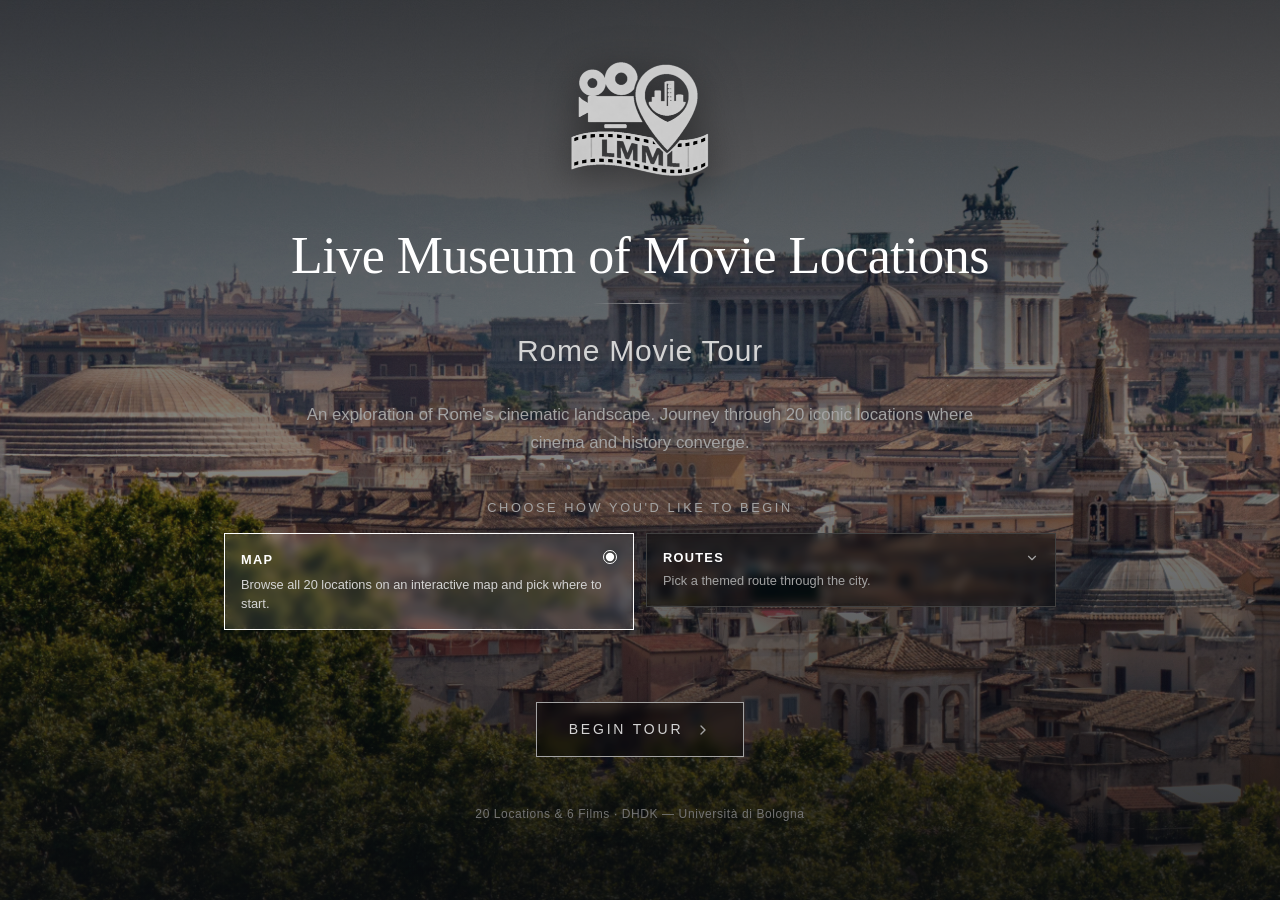
<file: index.html>
<!DOCTYPE html>
<html lang="en">
<head>
  <meta charset="UTF-8" />
  <meta name="viewport" content="width=device-width, initial-scale=1.0" />
  <title>LMML — Rome Movie Tour</title>
  <meta name="description" content="Explore iconic movie locations in Rome with an interactive map and tailored content, perfect for film enthusiasts and scholars seeking a cinematic journey." />
  <link rel="stylesheet" href="css/style.css" />
</head>

<body>
  <div class="home">
    <div class="home__bg"></div>
    <div class="home__overlay"></div>

    <div class="home__content fade-up">
      <img class="home__logo" src="img/lmml-logo.png" alt="LMML — Live Museum of Movie Locations logo" />
      <div class="home__title-block">
        <h1 class="home__title">Live Museum of Movie Locations</h1>
        <div class="home__divider"></div>
        <h2 class="home__subtitle">Rome Movie Tour</h2>
        <p class="home__lead">
          An exploration of Rome's cinematic landscape.
          Journey through 20 iconic locations where cinema and history converge.
        </p>
      </div>

      <div class="home__route-form">
        <p class="home__route-label">Choose how you'd like to begin</p>
        <div class="route-picker">
          <label class="route-option is-selected" id="mapOption">
            <input type="radio" name="route" value="map-overview" checked />
            <span class="route-option__title">Map</span>
            <span class="route-option__desc">Browse all 20 locations on an interactive map and pick where to start.</span>
          </label>

          <div class="route-dropdown" id="routeDropdown">
            <button type="button" class="route-dropdown__toggle" id="routeDropdownToggle" aria-haspopup="true" aria-expanded="false">
              <span class="route-dropdown__toggle-row">
                <span class="route-dropdown__title">Routes</span>
                <svg viewBox="0 0 24 24" fill="none" stroke="currentColor" stroke-width="2" stroke-linecap="round" stroke-linejoin="round" class="icon route-dropdown__chevron"><polyline points="6 9 12 15 18 9"></polyline></svg>
              </span>
              <span class="route-dropdown__desc" id="routeDropdownDesc">Pick a themed route through the city.</span>
            </button>
            <ul class="route-dropdown__menu" id="routeDropdownMenu">
              <li><button type="button" data-value="timeline">
                <span class="route-dropdown__item-title">Timeline</span>
                <span class="route-dropdown__item-desc">Locations ordered chronologically by their historical construction.</span>
              </button></li>
              <li><button type="button" data-value="city-tour">
                <span class="route-dropdown__item-title">City Tour</span>
                <span class="route-dropdown__item-desc">Rome's most famous and iconic attractions laid out in a logical walking sequence.</span>
              </button></li>
              <li><button type="button" data-value="art-tour">
                <span class="route-dropdown__item-title">Art Tour</span>
                <span class="route-dropdown__item-desc">A curated route for art lovers, focusing on museums and architectural masterpieces.</span>
              </button></li>
              <li><button type="button" data-value="cinema-tour">
                <span class="route-dropdown__item-title">Film Tour</span>
                <span class="route-dropdown__item-desc">Only the locations that have repeatedly served as cinematic backdrops.</span>
              </button></li>
            </ul>
          </div>
        </div>
      </div>

      <a class="home__cta" id="beginTourBtn" href="tour.html?view=map-overview">
        <span>Begin Tour</span>
        <svg viewBox="0 0 24 24" fill="none" stroke="currentColor" stroke-width="2"
             stroke-linecap="round" stroke-linejoin="round" class="icon">
          <polyline points="9 18 15 12 9 6"></polyline>
        </svg>
      </a>

      <div class="home__footer">
        <p>20 Locations & 6 Films · DHDK — Università di Bologna</p>
        
      </div>
    </div>
  </div>

  <script>
    (function () {
      "use strict";
      var ROUTE_DESCRIPTIONS = {
        "timeline": "Locations ordered chronologically by their historical construction.",
        "city-tour": "Rome's most famous and iconic attractions laid out in a logical walking sequence.",
        "art-tour": "A curated route for art lovers, focusing on museums and architectural masterpieces.",
        "cinema-tour": "Only the locations that have repeatedly served as cinematic backdrops."
      };

      var mapOption = document.getElementById('mapOption');
      var mapInput = mapOption.querySelector('input[name="route"]');
      var beginBtn = document.getElementById('beginTourBtn');

      var dropdown = document.getElementById('routeDropdown');
      var toggle = document.getElementById('routeDropdownToggle');
      var desc = document.getElementById('routeDropdownDesc');
      var menu = document.getElementById('routeDropdownMenu');
      var defaultDesc = desc.textContent;

      function selectMap() {
        mapInput.checked = true;
        mapOption.classList.add('is-selected');
        dropdown.classList.remove('is-selected');
        desc.textContent = defaultDesc;
        menu.querySelectorAll('button').forEach(function (b) { b.classList.remove('is-active'); });
        beginBtn.href = 'tour.html?view=map-overview';
      }

      function selectNarrativeRoute(narrativeId) {
        mapInput.checked = false;
        mapOption.classList.remove('is-selected');
        dropdown.classList.add('is-selected');
        desc.textContent = ROUTE_DESCRIPTIONS[narrativeId] || defaultDesc;
        menu.querySelectorAll('button').forEach(function (b) {
          b.classList.toggle('is-active', b.dataset.value === narrativeId);
        });
        beginBtn.href = 'tour.html?view=tour&narrative=' + narrativeId;
      }

      function closeMenu() {
        dropdown.classList.remove('is-open');
        toggle.setAttribute('aria-expanded', 'false');
      }
      function openMenu() {
        dropdown.classList.add('is-open');
        toggle.setAttribute('aria-expanded', 'true');
      }

      mapInput.addEventListener('change', selectMap);

      toggle.addEventListener('click', function (e) {
        e.stopPropagation();
        if (dropdown.classList.contains('is-open')) closeMenu(); else openMenu();
      });

      menu.querySelectorAll('button').forEach(function (btn) {
        btn.addEventListener('click', function () {
          selectNarrativeRoute(btn.dataset.value);
          closeMenu();
        });
      });

      document.addEventListener('click', function (e) {
        if (!dropdown.contains(e.target)) closeMenu();
      });
      document.addEventListener('keydown', function (e) {
        if (e.key === 'Escape') closeMenu();
      });

      selectMap(); // initial state
    })();
  </script>
</body>
</html>
</file>
<file: css/style.css>
@import url('https://fonts.googleapis.com/css2?family=Bodoni+Moda:ital,opsz,wght@0,6..96,400;0,6..96,700;1,6..96,400&family=Dancing+Script:wght@700&family=Oswald:wght@500;700&family=Jost:wght@400;500;600&family=IM+Fell+English:ital@0;1&family=Courier+Prime:ital,wght@0,400;0,700;1,400&family=Inter:wght@300;400;600&display=swap');

/* ============================================================
   LMML — Rome Cinema Walk
   Stylesheet (hand-written, no framework)
   ============================================================ */

/* ---------- Reset / base ---------- */
* { margin: 0; padding: 0; box-sizing: border-box; }

:root {
  --font-sans: -apple-system, BlinkMacSystemFont, "Segoe UI", Roboto, Helvetica, Arial, sans-serif;
  --font-serif: Georgia, "Times New Roman", Times, serif;

  --neutral-50:  #fafafa;
  --neutral-100: #f5f5f5;
  --neutral-300: #d4d4d4;
  --neutral-400: #a3a3a3;
  --neutral-500: #737373;
  --neutral-600: #525252;
  --neutral-700: #404040;
  --neutral-800: #262626;
  --neutral-900: #171717;

  /* ==========================================================
     CINEMA ERA THEME TOKENS — Base Fallbacks
     ========================================================== */
  --t-bg: #fff;
  --t-text: #171717;
  --t-accent: #000;
  --t-border: #d4d4d4;
  --t-border-style: solid;
  --t-border-w: 1px;
  --t-radius: 0px;
  --t-shadow: none;
  --t-card-bg: transparent;
  --t-card-blur: none;
  --t-card-padding: 1.5rem;
  --t-zebra: #f5f5f5;
  --t-grid-gap: 1.5rem;
  --t-rotate: 0deg;

  --t-font-heading: var(--font-sans);
  --t-font-body: var(--font-sans);
  --t-heading-weight: 600;
  --t-heading-style: normal;
  --t-title-transform: none;
  --t-heading-transform: none;
  --t-heading-tracking: normal;
  --t-body-align: left;
  --t-line-height: 1.6;

  --t-img-filter: none;
  --t-img-radius: 0px;
  --t-img-border-w: 1px;
  --t-map-filter: none;
}

html, body { height: 100%; }

body {
  font-family: var(--font-sans);
  color: var(--neutral-900);
  background: #fff;
  line-height: 1.5;
}

.icon { width: 16px; height: 16px; display: inline-block; flex-shrink: 0; }
.icon--sm { width: 14px; height: 14px; }

/* ============================================================
   COVER PAGE
   ============================================================ */
.home { position: relative; min-height: 100vh; width: 100%; overflow-y: auto; overflow-x: hidden; background: #000; }
.home__bg { position: absolute; inset: 0; background-image: url('../img/rome-skyline.jpg'); background-size: cover; background-position: center 40%; opacity: 0.85; filter: saturate(1.4) contrast(1.05) brightness(1.05) sepia(0.12) hue-rotate(-3deg); }
.home__overlay { position: absolute; inset: 0; background: linear-gradient(to bottom, rgba(10,12,16,0.75), rgba(10,12,16,0.4) 50%, rgba(10,12,16,0.85)); }
.home__content { position: relative; z-index: 10; min-height: 100%; width: 100%; display: flex; flex-direction: column; align-items: center; justify-content: center; padding: 3rem 2rem; text-align: center; box-sizing: border-box; }
.home__logo { display: block; width: clamp(90px, 14vw, 140px); height: auto; margin: 0 auto 1.5rem; filter: invert(1) drop-shadow(0 8px 20px rgba(0,0,0,0.5)); }
.home__title-block { margin-bottom: 2.5rem; }
.home__title { margin: 0 auto 1rem; max-width: 90vw; font-family: var(--font-serif); font-size: clamp(1rem, 4.6vw, 3.25rem); font-weight: 400; letter-spacing: -0.01em; color: #fff; line-height: 1.2; white-space: nowrap; }
.home__divider { margin: 0 auto; height: 1px; width: 6rem; background: linear-gradient(to right, transparent, var(--neutral-400), transparent); }
.home__subtitle { margin: 1.5rem 0 1.75rem; font-size: clamp(1.5rem, 3vw, 1.875rem); font-weight: 400; letter-spacing: 0.025em; color: var(--neutral-300); }
.home__lead { margin: 0 auto; max-width: 42rem; font-size: 1.05rem; line-height: 1.7; color: var(--neutral-400); }

.about-films { margin-top: 2rem; text-align: center; }
.about-films__label { margin-bottom: 1rem; font-size: 0.8rem; text-transform: uppercase; letter-spacing: 0.15em; color: var(--neutral-500); }
.about-films__grid { display: grid; grid-template-columns: repeat(3, 1fr); gap: 1rem; max-width: 26rem; margin: 0 auto; }
.about-film-card { display: flex; flex-direction: column; gap: 0.4rem; text-align: left; }
.about-film-card__still { aspect-ratio: 2 / 3; overflow: hidden; border: 1px solid var(--neutral-300); }
.about-film-card__still img { width: 100%; height: 100%; object-fit: cover; display: block; }
.about-film-card__title { font-size: 0.7rem; font-weight: 600; line-height: 1.3; }
.about-film-card__meta { font-size: 0.65rem; color: var(--neutral-600); }
@media (max-width: 480px) { .about-films__grid { grid-template-columns: repeat(2, 1fr); } }

.home__route-form { margin: 0 auto 4.5rem; max-width: 52rem; width: 100%; }
.home__route-label { margin-bottom: 1rem; font-size: 0.8rem; text-transform: uppercase; letter-spacing: 0.2em; color: var(--neutral-400); }
.route-picker { display: grid; grid-template-columns: repeat(auto-fit, minmax(220px, 1fr)); gap: 0.75rem; }
.route-option { position: relative; display: flex; flex-direction: column; align-items: flex-start; gap: 0.35rem; border: 1px solid var(--neutral-700); background: rgba(0,0,0,0.35); padding: 1rem; text-align: left; cursor: pointer; backdrop-filter: blur(4px); transition: border-color 0.2s, background 0.2s; }
.route-option:hover { border-color: var(--neutral-400); background: rgba(255,255,255,0.06); }
.route-option.is-selected { border-color: #fff; background: rgba(255,255,255,0.1); }
.route-option input[type="radio"] { position: absolute; top: 1rem; right: 1rem; width: 14px; height: 14px; accent-color: #fff; cursor: pointer; }
.route-option__title { padding-right: 1.5rem; font-size: 0.8rem; font-weight: 600; text-transform: uppercase; letter-spacing: 0.1em; color: #fff; }
.route-option__desc { font-size: 0.8rem; line-height: 1.5; color: var(--neutral-400); }
.route-option.is-selected .route-option__desc { color: var(--neutral-300); }

.route-dropdown { position: relative; }
.route-dropdown__toggle { display: flex; flex-direction: column; align-items: flex-start; gap: 0.35rem; width: 100%; border: 1px solid var(--neutral-700); background: rgba(0,0,0,0.35); padding: 1rem; text-align: left; cursor: pointer; backdrop-filter: blur(4px); font-family: inherit; color: inherit; transition: border-color 0.2s, background 0.2s; }
.route-dropdown__toggle:hover { border-color: var(--neutral-400); background: rgba(255,255,255,0.06); }
.route-dropdown.is-selected .route-dropdown__toggle { border-color: #fff; background: rgba(255,255,255,0.1); }
.route-dropdown__toggle-row { display: flex; align-items: center; justify-content: space-between; width: 100%; }
.route-dropdown__title { font-size: 0.8rem; font-weight: 600; text-transform: uppercase; letter-spacing: 0.1em; color: #fff; }
.route-dropdown__desc { font-size: 0.8rem; line-height: 1.5; color: var(--neutral-400); }
.route-dropdown.is-selected .route-dropdown__desc { color: var(--neutral-300); }
.route-dropdown__chevron { width: 14px; height: 14px; color: var(--neutral-400); transition: transform 0.2s ease; }
.route-dropdown.is-open .route-dropdown__chevron { transform: rotate(180deg); }

.route-dropdown__menu { position: absolute; top: calc(100% + 6px); left: 0; right: 0; background: #0c0c0c; border: 1px solid var(--neutral-700); box-shadow: 0 12px 32px rgba(0,0,0,0.5); list-style: none; padding: 0.3rem; z-index: 100; display: none; text-align: left; }
.route-dropdown.is-open .route-dropdown__menu { display: block; }
.route-dropdown__menu li { display: block; }
.route-dropdown__menu button { display: block; width: 100%; border: none; background: transparent; padding: 0.6rem 0.75rem; text-align: left; cursor: pointer; font-family: inherit; transition: background 0.15s; }
.route-dropdown__menu button:hover { background: rgba(255,255,255,0.08); }
.route-dropdown__menu button.is-active { background: rgba(255,255,255,0.15); }
.route-dropdown__item-title { display: block; font-size: 0.8rem; font-weight: 600; text-transform: uppercase; letter-spacing: 0.08em; color: #fff; }
.route-dropdown__item-desc { display: block; margin-top: 0.2rem; font-size: 0.75rem; line-height: 1.4; color: var(--neutral-500); }
.route-dropdown__menu button.is-active .route-dropdown__item-desc { color: var(--neutral-300); }

@media (max-width: 640px) { .route-picker { grid-template-columns: 1fr; } }

.home__cta { display: inline-flex; align-items: center; gap: 0.75rem; border: 1px solid var(--neutral-400); background: rgba(0,0,0,0.4); padding: 1rem 2rem; text-decoration: none; backdrop-filter: blur(4px); transition: border-color 0.3s, background 0.3s; }
.home__cta span { font-size: 0.875rem; text-transform: uppercase; letter-spacing: 0.2em; color: var(--neutral-300); transition: color 0.3s; }
.home__cta .icon { color: var(--neutral-400); transition: transform 0.3s, color 0.3s; }
.home__cta:hover { border-color: #fff; background: rgba(255,255,255,0.1); }
.home__cta:hover span { color: #fff; }
.home__cta:hover .icon { color: #fff; transform: translateX(4px); }

.home__footer { margin-top: 3rem; text-align: center; }
.home__footer p { font-size: 0.75rem; letter-spacing: 0.05em; color: var(--neutral-500); }
.home__footer-hint { margin-top: 0.5rem; color: var(--neutral-600); }

.fade-up { animation: fadeUp 1s ease-out both; }
@keyframes fadeUp { from { opacity: 0; transform: translateY(20px); } to { opacity: 1; transform: translateY(0); } }

/* ============================================================
   TOUR PAGE
   ============================================================ */
.tour { display: flex; flex-direction: column; height: 100vh; }

.header { display: flex; flex-direction: column; gap: 0.75rem; border-bottom: 1px solid var(--neutral-300); background: #fff; padding: 0.85rem 1rem; }
@media (min-width: 768px) { .header { padding: 0.85rem 1.5rem; } }
.header__row { display: flex; flex-wrap: wrap; align-items: center; gap: 1rem; }
.header__row--theme { padding-top: 0.6rem; border-top: 1px dashed var(--neutral-300); }
.header__left { display: flex; align-items: center; gap: 1rem; }
@media (min-width: 768px) { .header__left { gap: 1.5rem; } }
.header__home { display: flex; align-items: center; gap: 0.5rem; font-size: 0.875rem; text-transform: uppercase; letter-spacing: 0.05em; text-decoration: none; color: var(--neutral-600); transition: color 0.2s; }
.header__home:hover { color: var(--neutral-900); }
.header__sep { height: 1.5rem; width: 1px; background: var(--neutral-300); }
.header__title { font-size: 1rem; font-weight: 600; }
@media (min-width: 768px) { .header__title { font-size: 1.25rem; } }
.header__right { display: flex; flex-wrap: wrap; align-items: center; gap: 1rem; }

.switchers { display: flex; flex-direction: column; gap: 1rem; }
.switcher { display: flex; flex-direction: column; gap: 0.5rem; }
.switcher__label { display: flex; align-items: center; gap: 0.5rem; font-size: 0.75rem; text-transform: uppercase; letter-spacing: 0.05em; color: var(--neutral-600); }

.segmented { display: flex; gap: 0.25rem; border: 1px solid var(--neutral-300); background: #fff; padding: 0.25rem; }
.segmented button { flex: 1; border: none; background: transparent; padding: 0.5rem 0.75rem; font-size: 0.75rem; font-family: inherit; text-transform: uppercase; letter-spacing: 0.05em; color: var(--neutral-600); cursor: pointer; transition: background 0.2s, color 0.2s; white-space: nowrap; }
.segmented button:hover { background: var(--neutral-100); }
.segmented button.is-active { background: #000; color: #fff; }
.segmented button.is-active:hover { background: #000; }

.text-control-pair { display: flex; align-items: center; gap: 0.5rem; border: 1px solid var(--neutral-300); background: #fff; padding: 0.25rem; }
.text-control-btn { border: none; background: transparent; padding: 0.5rem 0.75rem; font-size: 0.75rem; font-family: inherit; color: var(--neutral-700); cursor: pointer; white-space: nowrap; transition: background 0.2s, color 0.2s, opacity 0.2s; }
.text-control-btn:hover:not(:disabled) { background: var(--neutral-100); }
.text-control-btn:disabled { opacity: 0.3; cursor: default; }
.text-control-indicator { font-size: 0.7rem; font-weight: 700; text-transform: uppercase; letter-spacing: 0.06em; color: var(--neutral-900); min-width: 4.5rem; text-align: center; border-left: 1px solid var(--neutral-300); border-right: 1px solid var(--neutral-300); padding: 0 0.5rem; }

.segmented--theme button { display: flex; align-items: center; gap: 0.5rem; padding: 0.5rem 1rem; }

.main { display: flex; flex: 1; overflow: hidden; }
.map-pane { display: flex; flex-direction: column; width: 38.2%; border-right: 1px solid var(--neutral-300); }
.map { flex: 1; width: 100%; filter: var(--t-map-filter, none); transition: filter 0.4s ease; }
.leaflet-container { background: #f5f5f0; font-family: inherit; }
.custom-marker { background: transparent !important; border: none !important; }

.nav { display: flex; align-items: center; justify-content: space-between; border-top: 1px solid var(--neutral-300); background: var(--neutral-50); padding: 1rem; }
.nav__btn { display: flex; align-items: center; gap: 0.5rem; border: 1px solid var(--neutral-300); background: transparent; padding: 0.5rem 1rem; font-size: 0.75rem; font-family: inherit; text-transform: uppercase; letter-spacing: 0.05em; color: inherit; cursor: pointer; transition: background 0.2s, color 0.2s; }
.nav__btn:hover { background: #000; color: #fff; }
.nav__counter { font-size: 0.875rem; }
.nav__counter-total { color: var(--neutral-500); }

.content-pane { flex: 1; overflow-y: auto; background: var(--t-bg, #fff); color: var(--t-text, inherit); transition: background 0.4s ease, color 0.4s ease; }
.content { padding: var(--t-card-padding, 2rem); }

.content__head { display: flex; flex-direction: column; gap: 1rem; margin-bottom: 2rem; }
.content__number-row { display: flex; align-items: center; gap: 0.75rem; margin-bottom: 0.5rem; }
.content__number { display: flex; align-items: center; justify-content: center; height: 2rem; width: 2rem; border: 1px solid #000; background: #000; color: #fff; font-size: 0.875rem; }
.content__number-line { height: 1px; flex: 1; background: var(--neutral-300); }

.content__title { font-family: var(--t-font-heading, inherit); font-size: 1.875rem; font-weight: var(--t-heading-weight, 400); font-style: var(--t-heading-style, normal); text-transform: var(--t-title-transform, none); letter-spacing: var(--t-heading-tracking, normal); margin-bottom: 0.5rem; }
.content__movie { font-size: 0.875rem; text-transform: uppercase; letter-spacing: 0.05em; font-family: var(--t-font-body, inherit); color: var(--t-accent, var(--neutral-600)); }

/* Default aspect ratio, overridden by themes below */
.content__still { position: relative; aspect-ratio: 16 / 9; overflow: hidden; border: var(--t-img-border-w, 1px) var(--t-border-style, solid) var(--t-border, var(--neutral-300)); border-radius: var(--t-img-radius, 0px); }
.content__still img { height: 100%; width: 100%; object-fit: cover; display: block; filter: var(--t-img-filter, none); transition: filter 0.4s ease; }
.content__still-caption { position: absolute; left: 0; right: 0; bottom: 0; background: linear-gradient(to top, rgba(0,0,0,0.8), transparent); padding: 1rem; font-size: 0.75rem; color: #fff; }

.content__meta { border: var(--t-border-w, 1px) var(--t-border-style, solid) var(--t-border, var(--neutral-300)); }
.content__meta table { width: 100%; border-collapse: collapse; font-size: 0.875rem; }
.content__meta td { padding: 0.75rem; }
.content__meta tr { border-bottom: var(--t-border-w, 1px) var(--t-border-style, solid) var(--t-border, var(--neutral-300)); }
.content__meta tr:last-child { border-bottom: none; }
.content__meta tr:nth-child(even) { background: var(--t-zebra, transparent); }
.content__meta-label { text-transform: var(--t-heading-transform, uppercase); letter-spacing: 0.05em; font-family: var(--t-font-heading, inherit); color: var(--t-accent, var(--neutral-600)); width: 40%; }
.content__meta-label > div { display: flex; align-items: center; gap: 0.5rem; }
.content__meta-value { color: inherit; }

.content__still--sm { aspect-ratio: 16 / 9; }

.desc-tags { display: flex; gap: 0.5rem; margin-bottom: 0.75rem; }
.desc-tag { border: 1px solid var(--neutral-300); background: #fff; padding: 0.3rem 0.7rem; font-size: 0.75rem; font-family: inherit; cursor: pointer; color: var(--neutral-700); transition: background 0.15s, color 0.15s, box-shadow 0.2s; }
.desc-tag:hover { background: var(--neutral-100); }
.desc-tag.is-active { background: #000; color: #fff; border-color: #000; }

.desc-readmore { border: none; background: none; padding: 0; margin-left: 0.4em; color: #000; font-weight: 700; text-decoration: underline; text-underline-offset: 2px; text-decoration-thickness: 2px; cursor: pointer; font-family: inherit; font-size: inherit; white-space: nowrap; transition: color 0.15s, text-decoration-color 0.15s; }
.desc-readmore:hover { color: var(--t-accent, #8b2612); }

.desc-difficulty-row { display: flex; flex-wrap: wrap; justify-content: flex-end; gap: 0.5rem; margin-top: 0.75rem; }
.desc-difficulty { display: block; width: max-content; border: 1px solid var(--neutral-300); background: #fff; padding: 0.3rem 0.7rem; font-size: 0.75rem; cursor: pointer; color: var(--neutral-700); font-family: inherit; transition: box-shadow 0.2s, background 0.15s, border-color 0.15s; }
.desc-difficulty:hover { background: var(--neutral-100); }

.content__section--profile { display: flex; flex-direction: column; gap: 0.75rem; }
.content__section--profile .content__section-title { margin-bottom: 0; }

.content__flipbook { perspective: 1400px; }
.content__flip-page { display: flex; flex-direction: column; gap: 0.75rem; transform-style: preserve-3d; transform-origin: center center; will-change: transform, opacity; }
.content__flip-page.is-flipping-out-next { transform: rotateY(-90deg); opacity: 0; transition: transform 0.18s ease-in, opacity 0.18s ease-in; }
.content__flip-page.is-flipping-out-prev { transform: rotateY(90deg);  opacity: 0; transition: transform 0.18s ease-in, opacity 0.18s ease-in; }
.content__flip-page.is-flipping-in-next  { animation: flipInFromRight 0.22s ease-out; }
.content__flip-page.is-flipping-in-prev  { animation: flipInFromLeft  0.22s ease-out; }
@keyframes flipInFromRight { from { transform: rotateY(90deg);  opacity: 0; } to { transform: rotateY(0deg); opacity: 1; } }
@keyframes flipInFromLeft  { from { transform: rotateY(-90deg); opacity: 0; } to { transform: rotateY(0deg); opacity: 1; } }

.flip-nav { display: flex; align-items: center; justify-content: center; gap: 1rem; margin-top: 1rem; }
.flip-btn { display: flex; align-items: center; justify-content: center; height: 2rem; width: 2rem; border: 1px solid var(--neutral-300); background: #fff; color: var(--neutral-900); border-radius: 50%; cursor: pointer; transition: background 0.15s, color 0.15s; }
.flip-btn:hover { background: var(--neutral-900); color: #fff; }
.flip-btn .icon { height: 16px; width: 16px; }
.flip-counter { font-size: 0.8125rem; color: var(--neutral-600); min-width: 3.5rem; text-align: center; }

.chapter-banner { margin-bottom: 1.5rem; padding-bottom: 1rem; border-bottom: 1px dashed var(--neutral-300); }
.chapter-banner__eyebrow { font-size: 0.75rem; text-transform: uppercase; letter-spacing: 0.08em; color: var(--neutral-500); margin-bottom: 0.5rem; }
.chapter-banner__intro { font-size: 0.95rem; line-height: 1.6; font-style: italic; color: var(--neutral-700); }

.content__onsite-row { display: flex; align-items: center; gap: 1.25rem; }
.content__qr { flex-shrink: 0; border: 1px solid var(--neutral-300); background: #fff; padding: 4px; }
.content__onsite-text { display: flex; flex-direction: column; gap: 0.35rem; }
.content__next { margin-top: 1rem; padding-top: 0.75rem; border-top: 1px solid var(--t-border, var(--neutral-300)); }
.content__next a { color: var(--t-accent, inherit); font-weight: 600; }
.content__text--muted { font-size: 0.8125rem; color: var(--neutral-600); }

/* All content stays vertically stacked across all themes */
.content__sections { display: flex; flex-direction: column; gap: var(--t-grid-gap, 1.5rem); padding: var(--t-card-padding, 0); }
.content__section { background: var(--t-card-bg, transparent); backdrop-filter: var(--t-card-blur, none); -webkit-backdrop-filter: var(--t-card-blur, none); border: var(--t-border-w, 0px) var(--t-border-style, solid) var(--t-border, transparent); border-radius: var(--t-radius, 0px); box-shadow: var(--t-shadow, none); padding: var(--t-card-padding, 0); transform: rotate(var(--t-rotate, 0deg)); transition: transform 0.3s ease; }
.content__sections .content__section:nth-child(even) { transform: rotate(var(--t-rotate-alt, var(--t-rotate, 0deg))); }
.content__section-title { margin-bottom: 0.75rem; padding-bottom: 0.5rem; border-bottom: 1px solid var(--t-border, var(--neutral-300)); font-size: 0.75rem; text-transform: var(--t-heading-transform, uppercase); letter-spacing: var(--t-heading-tracking, 0.05em); font-family: var(--t-font-heading, inherit); color: var(--t-accent, inherit); }
.content__text { font-size: 15px; line-height: var(--t-line-height, 1.7); font-family: var(--t-font-body, inherit); text-align: var(--t-body-align, left); }

.timeline { display: flex; flex-direction: column; gap: 1rem; padding-left: 1.5rem; }
.timeline__item { display: flex; gap: 1rem; }
.timeline__year { flex-shrink: 0; width: 6rem; font-size: 0.875rem; color: var(--neutral-600); }
.timeline__body { position: relative; flex: 1; padding-bottom: 1rem; }
.timeline__dot { position: absolute; left: -22px; top: 6px; height: 8px; width: 8px; border-radius: 50%; background: #000; }
.timeline__line { position: absolute; left: -18px; top: 14px; height: 100%; width: 2px; background: var(--neutral-300); }
.timeline__item:last-child .timeline__line { display: none; }


/* ============================================================
   ERA THEMES — World Cinema History
   ============================================================ */

/* ---------------------------------------------------------
   BLACK AND WHITE (1890s–1920s) - Early Cinema (1.33:1)
   --------------------------------------------------------- */
.tour[data-theme="black-and-white"] {
  --t-bg: #ffffff;
  --t-text: #000000;
  --t-accent: #000000;
  --t-border: #000000;
  --t-border-style: solid; 
  --t-border-w: 3px;
  --t-radius: 0px;
  --t-shadow: none;
  --t-card-bg: #ffffff;
  --t-card-blur: none;
  --t-card-padding: 1.25rem;
  --t-zebra: transparent;
  --t-grid-gap: 0px;
  --t-rotate: 0deg;

  --t-font-heading: 'IM Fell English', 'Times New Roman', serif;
  --t-font-body: 'IM Fell English', Georgia, 'Times New Roman', serif;
  --t-heading-weight: 700;
  --t-heading-style: normal;
  --t-title-transform: uppercase;
  --t-heading-transform: uppercase;
  --t-heading-tracking: 0.03em;
  --t-body-align: left;
  --t-line-height: 1.35;

  /* NO FILTERS on images for Black and White to keep actual screenshot colors */
  --t-img-filter: none;
  --t-img-radius: 0px;
  --t-img-border-w: 3px;
  --t-map-filter: grayscale(100%) contrast(190%) brightness(0.92);

  background: #ffffff;
  position: relative;
}

/* 1.33:1 Academy Ratio */
.tour[data-theme="black-and-white"] .content__still, 
.tour[data-theme="black-and-white"] .content__still--sm { aspect-ratio: 1.33 / 1; }

.tour[data-theme="black-and-white"] .content__title { font-size: 3rem; line-height: 1; word-spacing: -0.1em; }
.tour[data-theme="black-and-white"] .content__text { border-left: 8px solid #000; padding-left: 1.5rem; text-align: justify; }

/* Global film noise avoiding images */
.tour[data-theme="black-and-white"]::before {
  content: ""; position: fixed; inset: 0; z-index: 1; pointer-events: none; opacity: 0.09; mix-blend-mode: multiply;
  background-image: url("data:image/svg+xml,%3Csvg xmlns='http://www.w3.org/2000/svg' width='180' height='180'%3E%3Cfilter id='n'%3E%3CfeTurbulence type='fractalNoise' baseFrequency='0.85' numOctaves='2' stitchTiles='stitch'/%3E%3C/filter%3E%3Crect width='100%25' height='100%25' filter='url(%23n)'/%3E%3C/svg%3E");
  animation: filmFlicker 0.2s steps(3) infinite;
}
@keyframes filmFlicker { 0%, 100% { opacity: 0.07; } 33% { opacity: 0.11; } 66% { opacity: 0.08; } }

.tour[data-theme="black-and-white"] .content__still::after,
.tour[data-theme="black-and-white"] .content__still::before { display: none !important; }
.tour[data-theme="black-and-white"] .content__still { position: relative; z-index: 2;}
.tour[data-theme="black-and-white"] .content__still-caption { position: relative; z-index: 3; }

.tour[data-theme="black-and-white"] .content__sections { gap: 0; }
.tour[data-theme="black-and-white"] .content__section { border-width: 0 0 3px 0; padding: 1.5rem 0; }
.tour[data-theme="black-and-white"] .content__section:first-child { padding-top: 0; }
.tour[data-theme="black-and-white"] .content__section--profile .content__meta, .tour[data-theme="black-and-white"] .content__appearance .content__meta { border-width: 3px; }
.tour[data-theme="black-and-white"] .content__meta, .tour[data-theme="black-and-white"] .content__meta table, .tour[data-theme="black-and-white"] .content__meta td, .tour[data-theme="black-and-white"] .content__meta-value { font-family: 'IM Fell English', Georgia, 'Times New Roman', serif; }

.tour[data-theme="black-and-white"] .lmml-main-nav { background: #000; border-bottom: 3px solid #000; }
.tour[data-theme="black-and-white"] .nav-brand__logo { filter: invert(1); }
.tour[data-theme="black-and-white"] .nav-brand { color: #fff; font-family: 'IM Fell English', serif; letter-spacing: 0.15em; }
.tour[data-theme="black-and-white"] .nav-link-item { color: #999; font-family: 'IM Fell English', serif; letter-spacing: 0.04em; }
.tour[data-theme="black-and-white"] .nav-link-item:hover, .tour[data-theme="black-and-white"] .nav-link-item.is-active { color: #fff; }
.tour[data-theme="black-and-white"] .era-dropdown__toggle { color: #fff; border-color: #fff; }
.tour[data-theme="black-and-white"] .era-dropdown__toggle:hover { background: #fff; color: #000; }
.tour[data-theme="black-and-white"] .era-dropdown__menu { background: #fff; }
.tour[data-theme="black-and-white"] .era-dropdown__menu button { color: #000; font-family: 'IM Fell English', serif; }
.tour[data-theme="black-and-white"] .era-dropdown__menu button:hover { background: #000; color: #fff; }
.tour[data-theme="black-and-white"] .header { background: #fff; border-bottom: 3px solid #000; }
.tour[data-theme="black-and-white"] .header .switcher__label { color: #000; font-family: 'IM Fell English', 'Times New Roman', serif; letter-spacing: 0.05em; }
.tour[data-theme="black-and-white"] .segmented, .tour[data-theme="black-and-white"] .text-control-pair { background: #fff; border: 3px solid #000; border-radius: 0; }
.tour[data-theme="black-and-white"] .segmented button, .tour[data-theme="black-and-white"] .text-control-btn { color: #000; font-family: 'IM Fell English', 'Times New Roman', serif; letter-spacing: 0.03em; }
.tour[data-theme="black-and-white"] .segmented button.is-active { background: #000; color: #fff; }
.tour[data-theme="black-and-white"] .text-control-indicator { color: #000; font-family: 'IM Fell English', 'Times New Roman', serif; border-color: #000; }
.tour[data-theme="black-and-white"] .era-dropdown__toggle, .tour[data-theme="black-and-white"] .era-dropdown__menu { border-radius: 0; border-width: 3px; border-color: #000; }
.tour[data-theme="black-and-white"] .era-dropdown__menu button.is-active { background: #000; color: #fff; }
.tour[data-theme="black-and-white"] .header__inner-sep { background: #000; width: 3px; }
.tour[data-theme="black-and-white"] .map-pane, .tour[data-theme="black-and-white"] .sidebar { border-right: 3px solid #000; }
.tour[data-theme="black-and-white"] .nav { background: #fff; border-top: 3px solid #000; }
.tour[data-theme="black-and-white"] .nav__btn { border: 3px solid #000; border-radius: 0; color: #000; }
.tour[data-theme="black-and-white"] .nav__btn:hover { background: #000; color: #fff; }
.tour[data-theme="black-and-white"] .content__number { border-radius: 0; border: 3px solid #000; background: #000; color: #fff; font-family: 'IM Fell English', 'Times New Roman', serif; }
.tour[data-theme="black-and-white"] .content__number-line { background: #000; height: 3px; }
.tour[data-theme="black-and-white"] .timeline__dot { background: #000; border-radius: 0; }
.tour[data-theme="black-and-white"] .timeline__line { background: #000; width: 3px; }
.tour[data-theme="black-and-white"] .chapter-banner { border-bottom: 3px solid #000; }
.tour[data-theme="black-and-white"] .chapter-banner__eyebrow { font-family: 'IM Fell English', 'Times New Roman', serif; letter-spacing: 0.08em; color: #000; }
.tour[data-theme="black-and-white"] .chapter-banner__intro { font-style: normal; color: #000; }
.tour[data-theme="black-and-white"] .content__qr { border-radius: 0; border: 3px solid #000; }
.tour[data-theme="black-and-white"] .flip-btn { border-radius: 0; border: 3px solid #000; color: #000; }
.tour[data-theme="black-and-white"] .flip-btn:hover { background: #000; color: #fff; }
.tour[data-theme="black-and-white"] .sidebar { background: #fff; }
.tour[data-theme="black-and-white"] .sidebar__item { border-bottom: 3px solid #000; }
.tour[data-theme="black-and-white"] .sidebar__btn { background: #000; color: #fff; border-radius: 0; font-family: 'IM Fell English', 'Times New Roman', serif; }
.tour[data-theme="black-and-white"] .sidebar__btn:hover { background: #fff; color: #000; border: 2px solid #000; }

[data-theme="black-and-white"] .lmml-static-view { background: #ffffff; color: #000000; font-family: 'IM Fell English', Georgia, 'Times New Roman', serif; }
[data-theme="black-and-white"] .static-card { background: #fff; border: 3px solid #000; border-radius: 0; }
[data-theme="black-and-white"] .static-card h2 { font-family: 'IM Fell English', 'Times New Roman', serif; text-transform: uppercase; letter-spacing: 0.04em; }
[data-theme="black-and-white"] .source-table th, [data-theme="black-and-white"] .source-table td { border-bottom: 3px solid #000; }
[data-theme="black-and-white"] .doc-figure__frame { color: #000; }
[data-theme="black-and-white"] .doc-figure__frame:not(:has(img)) { border: 3px solid #000; background: #fff; }
[data-theme="black-and-white"] .doc-figure__caption { color: #000; }


/* ---------------------------------------------------------
   THE CLASSIC STUDIO (1930s–1950s) -> VINTAGE POSTER STYLE (16:9)
   Inspired by Chaplin's Modern Times & The Kid Posters
   --------------------------------------------------------- */
.tour[data-theme="classic"] {
  --t-bg: #eedc9a; /* Vintage poster yellow/cream */
  --t-text: #1a1a1a; /* Ink black */
  --t-accent: #d32215; /* Chaplin poster red */
  --t-border: #1a1a1a;
  --t-border-style: solid; 
  --t-border-w: 3px; /* Strong, bold lines like poster borders */
  --t-radius: 0px; /* Posters have hard square edges */
  --t-shadow: 6px 6px 0px rgba(0,0,0,0.15); /* Hard offset shadow */
  --t-card-bg: #f4e9ba; /* Slightly lighter cream for cards */
  --t-card-blur: none;
  --t-card-padding: 2rem;
  --t-zebra: transparent;
  --t-grid-gap: 2.5rem;
  --t-rotate: 0deg;

  /* Typographic Pairing: Blocky red sans + elegant black script */
  --t-font-heading: 'Oswald', 'Impact', sans-serif;
  --t-font-body: 'EB Garamond', Georgia, serif;
  --t-font-cursive: 'Dancing Script', cursive; 
  
  --t-heading-weight: 700;
  --t-heading-style: normal;
  --t-heading-transform: uppercase;
  --t-title-transform: uppercase;
  --t-heading-tracking: 0.02em; 
  --t-body-align: left;
  --t-line-height: 1.7;

  --t-img-filter: sepia(0.5) contrast(1.2) saturate(1.4) brightness(0.95);
  --t-img-radius: 0px;
  --t-img-border-w: 3px; 
  --t-map-filter: sepia(0.6) hue-rotate(-15deg) saturate(1.8) contrast(1.2);
  
  background: #eedc9a;
}

/* 16:9 Standard Classic Ratio */
.tour[data-theme="classic"] .content__still, 
.tour[data-theme="classic"] .content__still--sm { aspect-ratio: 16 / 9; }

/* Fixing Navbar Conflict */
.tour[data-theme="classic"] .lmml-main-nav { background: #1a1a1a; border-bottom: 3px solid #d32215; }
.tour[data-theme="classic"] .nav-brand { color: #eedc9a; font-family: var(--t-font-heading); text-transform: uppercase; letter-spacing: 0.05em; }
.tour[data-theme="classic"] .nav-link-item { color: #eedc9a; font-family: var(--t-font-heading); text-transform: uppercase; }
.tour[data-theme="classic"] .nav-link-item:hover, .tour[data-theme="classic"] .nav-link-item.is-active { color: #d32215; background: #eedc9a; }
.tour[data-theme="classic"] .era-dropdown__toggle { background: #eedc9a; border: 2px solid #eedc9a; color: #1a1a1a; font-family: var(--t-font-heading); text-transform: uppercase; border-radius: 0; }
.tour[data-theme="classic"] .era-dropdown__toggle:hover { background: #d32215; border-color: #d32215; color: #fff; }
.tour[data-theme="classic"] .era-dropdown__menu { background: #f4e9ba; border: 3px solid #1a1a1a; border-radius: 0; box-shadow: 4px 4px 0 rgba(0,0,0,0.15); }
.tour[data-theme="classic"] .era-dropdown__menu button { color: #1a1a1a; font-family: var(--t-font-heading); text-transform: uppercase; }
.tour[data-theme="classic"] .era-dropdown__menu button:hover { background: #1a1a1a; color: #eedc9a; }
.tour[data-theme="classic"] .era-dropdown__menu button.is-active { background: #d32215; color: #fff; }
.tour[data-theme="classic"] .header__inner-sep { background: #1a1a1a; width: 2px; }

/* Control Panels */
.tour[data-theme="classic"] .header { background: #eedc9a; border-bottom: 3px solid #1a1a1a; }
.tour[data-theme="classic"] .switcher__label { color: #1a1a1a; font-family: var(--t-font-heading); text-transform: uppercase; }
.tour[data-theme="classic"] .segmented, .tour[data-theme="classic"] .text-control-pair { background: #f4e9ba; border: 2px solid #1a1a1a; border-radius: 0; }
.tour[data-theme="classic"] .segmented button, .tour[data-theme="classic"] .text-control-btn { color: #1a1a1a; font-family: var(--t-font-heading); text-transform: uppercase; }
.tour[data-theme="classic"] .segmented button.is-active { background: #d32215; color: #fff; }
.tour[data-theme="classic"] .text-control-indicator { color: #d32215; font-family: var(--t-font-heading); border-color: #1a1a1a; }

/* Typographic Tension: Blocky Red + Flowing Black Script */
.tour[data-theme="classic"] .content__title { font-family: var(--t-font-heading); font-size: 3.5rem; color: var(--t-accent); text-transform: uppercase; line-height: 1; text-shadow: 2px 2px 0 rgba(0,0,0,0.15); }
.tour[data-theme="classic"] .content__movie { font-family: var(--t-font-cursive); font-size: 2rem; color: #1a1a1a; text-transform: none; letter-spacing: 0; margin-top: -0.5rem; margin-bottom: 1.5rem; }

/* Meta Tables as Poster Billing Blocks */
.tour[data-theme="classic"] .content__meta { background: #f4e9ba; border: 3px solid #1a1a1a; padding: 1rem; }
.tour[data-theme="classic"] .content__meta table { border: 2px solid #1a1a1a; }
.tour[data-theme="classic"] .content__meta tr { border-bottom: 2px solid #1a1a1a; }
.tour[data-theme="classic"] .content__meta td { border-right: 2px solid #1a1a1a; }
.tour[data-theme="classic"] .content__meta td:last-child { border-right: none; }
.tour[data-theme="classic"] .content__meta-label { font-family: var(--t-font-heading); color: #1a1a1a; font-size: 0.9rem; background: rgba(0,0,0,0.05); }
.tour[data-theme="classic"] .content__meta-value { font-family: var(--t-font-heading); color: #d32215; font-size: 1.1rem; text-transform: uppercase; }

/* Chapter Banner & Timeline */
.tour[data-theme="classic"] .chapter-banner__eyebrow { font-family: var(--t-font-heading); color: var(--t-accent); font-size: 1.2rem; }
.tour[data-theme="classic"] .chapter-banner__intro { font-family: var(--t-font-cursive); font-size: 1.5rem; color: #1a1a1a; font-style: normal; }
.tour[data-theme="classic"] .content__number { border-radius: 0; border: 2px solid #1a1a1a; background: var(--t-accent); font-family: var(--t-font-heading); box-shadow: 2px 2px 0 rgba(0,0,0,1); }
.tour[data-theme="classic"] .content__number-line { background: #1a1a1a; height: 3px; }
.tour[data-theme="classic"] .timeline__dot { background: #d32215; border: 2px solid #1a1a1a; }
.tour[data-theme="classic"] .timeline__line { background: #1a1a1a; width: 3px; }
.tour[data-theme="classic"] .timeline__year { font-family: var(--t-font-heading); color: #d32215; font-size: 1.1rem; }

/* Content Specifics */
.tour[data-theme="classic"] .content__section:not(.content__section--onsite) .content__text::first-letter { font-family: var(--t-font-heading); font-size: 4em; float: left; line-height: 0.8; margin-right: 0.15em; color: var(--t-accent); }
.tour[data-theme="classic"] .content__qr { border-radius: 0; border: 3px solid #1a1a1a; }
.tour[data-theme="classic"] .flip-btn { border-radius: 0; border: 2px solid #1a1a1a; background: #eedc9a; color: #1a1a1a; box-shadow: 2px 2px 0 rgba(0,0,0,0.8); }
.tour[data-theme="classic"] .flip-btn:hover { background: #1a1a1a; color: #eedc9a; transform: translate(2px, 2px); box-shadow: none; }

/* Map & Sidebar */
.tour[data-theme="classic"] .map-pane, .tour[data-theme="classic"] .sidebar { border-right: 3px solid #1a1a1a; }
.tour[data-theme="classic"] .nav { background: #eedc9a; border-top: 3px solid #1a1a1a; }
.tour[data-theme="classic"] .nav__btn { border: 2px solid #1a1a1a; border-radius: 0; color: #1a1a1a; font-family: var(--t-font-heading); font-size: 0.9rem; box-shadow: 2px 2px 0 #1a1a1a; background: #d32215; color: #fff;}
.tour[data-theme="classic"] .nav__btn:hover { background: #1a1a1a; color: #eedc9a; transform: translate(2px, 2px); box-shadow: none; }
.tour[data-theme="classic"] .sidebar { background: #eedc9a; }
.tour[data-theme="classic"] .sidebar__title { background: #f4e9ba; font-family: var(--t-font-heading); color: var(--t-accent); text-transform: uppercase; font-size: 2rem; border-bottom: none; padding-bottom: 0; }
.tour[data-theme="classic"] .sidebar__subtitle { background: #f4e9ba; font-family: var(--t-font-cursive); color: #1a1a1a; font-size: 1.4rem; border-bottom: 3px solid #1a1a1a; text-transform: none; padding-top: 0.5rem; }
.tour[data-theme="classic"] .sidebar__item { border-bottom: 2px solid #1a1a1a; }
.tour[data-theme="classic"] .sidebar__item-title { font-family: var(--t-font-heading); font-size: 1.2rem; text-transform: uppercase; color: #1a1a1a; }
.tour[data-theme="classic"] .sidebar__item-year { font-family: var(--t-font-cursive); font-size: 1.1rem; color: #d32215; text-transform: none; }
.tour[data-theme="classic"] .sidebar__btn { font-family: var(--t-font-heading); background: #1a1a1a; color: #eedc9a; border: 2px solid #1a1a1a; border-radius: 0; text-transform: uppercase; }
.tour[data-theme="classic"] .sidebar__btn:hover { background: #d32215; color: #fff; }

/* About Page / Static Views in Classic */
[data-theme="classic"] .lmml-static-view { background: #eedc9a; color: #1a1a1a; font-family: 'EB Garamond', Georgia, serif; }
[data-theme="classic"] .static-card { background: #f4e9ba; border: 3px solid #1a1a1a; border-radius: 0; box-shadow: 6px 6px 0px rgba(0,0,0,0.15); padding: 2.5rem; }
[data-theme="classic"] .static-card h2 { font-family: 'Oswald', sans-serif; font-weight: 700; color: #d32215; text-transform: uppercase; font-size: 3.5rem; line-height: 1; margin-bottom: 1rem; text-shadow: 2px 2px 0 rgba(0,0,0,0.1); }
[data-theme="classic"] .doc-chunk h3 { font-family: 'Dancing Script', cursive; font-size: 2rem; color: #1a1a1a; margin-bottom: 1rem; }
[data-theme="classic"] .source-table th { background: #1a1a1a; color: #eedc9a; font-family: 'Oswald', sans-serif; text-transform: uppercase; font-size: 1.1rem; padding: 1rem; border: none; }
[data-theme="classic"] .source-table td { border-bottom: 2px solid #1a1a1a; padding: 1rem; }
[data-theme="classic"] .doc-figure__frame { color: #1a1a1a; }
[data-theme="classic"] .doc-figure__frame:not(:has(img)) { border: 2px dashed #1a1a1a; background: rgba(26,26,26,0.05); }
[data-theme="classic"] .doc-figure__caption { color: #1a1a1a; font-family: 'EB Garamond', Georgia, serif; }


/* ---------------------------------------------------------
   THE NEW WAVE (late 1950s-1960s) - Widescreen (1.85:1)
   Inspired by Godard's title cards and posters (Une femme est
   une femme, Pierrot le fou, Le Mépris) and Varda's Cléo de 5 à 7:
   flat red and blue on white paper, bold condensed capitals,
   typewriter details, no shadows or gradients.
   --------------------------------------------------------- */
.tour[data-theme="new-wave"] {
  --nw-paper: #fbfaf6;
  --nw-ink: #111111;
  --nw-red: #e3001b;   /* Pierrot le fou red */
  --nw-blue: #0038a8;  /* Godard blue */
  --nw-rule: 2px solid #111111;

  --t-bg: #fbfaf6;
  --t-text: #111111;
  --t-accent: #e3001b;
  --t-border: #111111;
  --t-border-style: solid;
  --t-border-w: 2px;
  --t-radius: 0px;
  --t-shadow: none;
  --t-card-bg: #ffffff;
  --t-card-blur: none;
  --t-card-padding: 2rem;
  --t-zebra: transparent;
  --t-grid-gap: 2.5rem;
  --t-rotate: 0deg;

  --t-font-heading: 'Oswald', 'Arial Narrow', sans-serif;
  --t-font-body: 'Jost', 'Futura', sans-serif;
  --t-font-cursive: 'Courier Prime', 'Courier New', monospace; /* typewriter, not handwriting */

  --t-heading-weight: 700;
  --t-heading-style: normal;
  --t-title-transform: uppercase;
  --t-heading-transform: uppercase;
  --t-heading-tracking: 0.08em;
  --t-body-align: left;
  --t-line-height: 1.65;

  --t-img-filter: saturate(1.25) contrast(1.08); /* Eastmancolor punch, no sepia */
  --t-img-radius: 0px;
  --t-img-border-w: 2px;
  --t-map-filter: none; /* the grey newsprint filter goes on the tiles only, see below, so the pins stay red */

  background: var(--nw-paper);
}

/* 1.85:1 Aspect Ratio */
.tour[data-theme="new-wave"] .content__still,
.tour[data-theme="new-wave"] .content__still--sm { aspect-ratio: 1.85 / 1; }

/* Title card: big condensed capitals, film credits typed underneath */
.tour[data-theme="new-wave"] .content__title { font-family: var(--t-font-heading); font-size: 3.6rem; line-height: 1; letter-spacing: 0.01em; color: var(--nw-blue); text-shadow: none; }
.tour[data-theme="new-wave"] .content__movie { font-family: var(--t-font-cursive); font-size: 1rem; font-weight: 700; color: var(--nw-red); text-transform: uppercase; letter-spacing: 0.06em; line-height: 1.6; margin-top: 1rem; }
.tour[data-theme="new-wave"] .content__section-title { color: var(--nw-red); border-bottom: var(--nw-rule); letter-spacing: 0.12em; }
.tour[data-theme="new-wave"] .content__still-caption { font-family: var(--t-font-cursive); font-size: 0.8rem; background: rgba(17,17,17,0.82); }

/* Meta tables: plain index cards, one blue label column */
.tour[data-theme="new-wave"] .content__meta { background: #fff; border: var(--nw-rule); box-shadow: none; padding: 0; }
.tour[data-theme="new-wave"] .content__meta table { border: none; }
.tour[data-theme="new-wave"] .content__meta tr { border-bottom: 1px solid #111; background: #fff; }
.tour[data-theme="new-wave"] .content__meta tr:last-child { border-bottom: none; }
.tour[data-theme="new-wave"] .content__meta-label { color: var(--nw-blue); font-weight: 700; font-family: var(--t-font-heading); letter-spacing: 0.08em; border-right: 1px solid #111; }
.tour[data-theme="new-wave"] .content__meta-value { color: var(--nw-ink); font-weight: 500; font-family: var(--t-font-body); }

/* Main nav: black title-card bar */
.tour[data-theme="new-wave"] .lmml-main-nav { background: var(--nw-ink); border-bottom: 0; }
.tour[data-theme="new-wave"] .nav-brand__logo { filter: invert(1); }
.tour[data-theme="new-wave"] .nav-brand { color: #fff; font-family: var(--t-font-heading); letter-spacing: 0.12em; }
.tour[data-theme="new-wave"] .nav-link-item { color: #fff; font-family: var(--t-font-heading); letter-spacing: 0.1em; opacity: 0.75; }
.tour[data-theme="new-wave"] .nav-link-item:hover, .tour[data-theme="new-wave"] .nav-link-item.is-active { color: #fff; background: var(--nw-red); opacity: 1; }

.tour[data-theme="new-wave"] .header { background: var(--nw-paper); border-bottom: var(--nw-rule); }
.tour[data-theme="new-wave"] .header .switcher__label { color: var(--nw-ink); font-family: var(--t-font-heading); letter-spacing: 0.1em; }
.tour[data-theme="new-wave"] .segmented, .tour[data-theme="new-wave"] .text-control-pair { background: #fff; border: var(--nw-rule); border-radius: 0; box-shadow: none; }
.tour[data-theme="new-wave"] .segmented button, .tour[data-theme="new-wave"] .text-control-btn { color: var(--nw-ink); font-family: var(--t-font-heading); letter-spacing: 0.06em; }
.tour[data-theme="new-wave"] .segmented button.is-active { background: var(--nw-blue); color: #fff; }
.tour[data-theme="new-wave"] .text-control-indicator { color: var(--nw-red); font-family: var(--t-font-heading); border-color: var(--nw-ink); }

.tour[data-theme="new-wave"] .era-dropdown__toggle { background: transparent; border: 2px solid #fff; color: #fff; font-family: var(--t-font-heading); letter-spacing: 0.08em; box-shadow: none; border-radius: 0; }
.tour[data-theme="new-wave"] .era-dropdown__toggle:hover { background: #fff; color: var(--nw-ink); }
.tour[data-theme="new-wave"] .era-dropdown__menu { background: #fff; border: var(--nw-rule); box-shadow: none; border-radius: 0; }
.tour[data-theme="new-wave"] .era-dropdown__menu button { color: var(--nw-ink); font-family: var(--t-font-heading); letter-spacing: 0.06em; }
.tour[data-theme="new-wave"] .era-dropdown__menu button:hover { background: var(--nw-paper); color: var(--nw-blue); }
.tour[data-theme="new-wave"] .era-dropdown__menu button.is-active { background: var(--nw-red); color: #fff; }

.tour[data-theme="new-wave"] .header__inner-sep { background: var(--nw-ink); width: 2px; }
.tour[data-theme="new-wave"] .map-pane, .tour[data-theme="new-wave"] .sidebar { border-right: var(--nw-rule); }
.tour[data-theme="new-wave"] .nav { background: var(--nw-paper); border-top: var(--nw-rule); }
.tour[data-theme="new-wave"] .nav__btn { border: var(--nw-rule); color: var(--nw-ink); font-family: var(--t-font-heading); letter-spacing: 0.08em; background: #fff; box-shadow: none; border-radius: 0; }
.tour[data-theme="new-wave"] .nav__btn:hover { background: var(--nw-red); border-color: var(--nw-red); color: #fff; transform: none; }

.tour[data-theme="new-wave"] .content__number { border-radius: 0; border: none; background: var(--nw-red); color: #fff; font-family: var(--t-font-heading); box-shadow: none; }
.tour[data-theme="new-wave"] .content__number-line { background: var(--nw-ink); height: 2px; }
.tour[data-theme="new-wave"] .timeline__dot { background: var(--nw-blue); border: none; border-radius: 0; }
.tour[data-theme="new-wave"] .timeline__year { font-family: var(--t-font-cursive); color: var(--nw-red); font-size: 1rem; }
.tour[data-theme="new-wave"] .timeline__line { background: var(--nw-ink); width: 2px; }
.tour[data-theme="new-wave"] .chapter-banner { border-bottom: var(--nw-rule); }
.tour[data-theme="new-wave"] .chapter-banner__eyebrow { font-family: var(--t-font-heading); color: var(--nw-blue); letter-spacing: 0.12em; font-size: 1.05rem; }
.tour[data-theme="new-wave"] .chapter-banner__intro { font-family: var(--t-font-cursive); font-size: 1rem; color: var(--nw-ink); font-style: normal; }
.tour[data-theme="new-wave"] .content__qr { border: var(--nw-rule); border-radius: 0; box-shadow: none; }
.tour[data-theme="new-wave"] .flip-btn { border: var(--nw-rule); border-radius: 0; color: var(--nw-ink); background: #fff; box-shadow: none; font-family: var(--t-font-heading); }
.tour[data-theme="new-wave"] .flip-btn:hover { background: var(--nw-blue); border-color: var(--nw-blue); color: #fff; transform: none; }

/* Text-level tags: flat chips, blue when selected */
.tour[data-theme="new-wave"] .desc-tag { background: #fff; border: var(--nw-rule); color: var(--nw-ink); font-family: var(--t-font-heading); letter-spacing: 0.06em; box-shadow: none; font-size: 0.85rem; }
.tour[data-theme="new-wave"] .desc-tag:hover { background: var(--nw-paper); color: var(--nw-blue); }
.tour[data-theme="new-wave"] .desc-tag.is-active { background: var(--nw-blue); border-color: var(--nw-blue); color: #fff; box-shadow: none; }
.tour[data-theme="new-wave"] .desc-readmore { color: var(--nw-red); font-family: var(--t-font-heading); font-size: 0.95rem; text-transform: uppercase; letter-spacing: 0.06em; font-weight: 700; text-decoration: underline; text-decoration-thickness: 2px; }
.tour[data-theme="new-wave"] .desc-readmore:hover { color: var(--nw-blue); }
.tour[data-theme="new-wave"] .desc-difficulty { background: #fff; border: var(--nw-rule); color: var(--nw-ink); font-family: var(--t-font-heading); letter-spacing: 0.06em; box-shadow: none; font-size: 0.85rem; }
.tour[data-theme="new-wave"] .desc-difficulty:hover { background: var(--nw-red); border-color: var(--nw-red); color: #fff; }

/* Sidebar */
.tour[data-theme="new-wave"] .sidebar { background: var(--nw-paper); }
.tour[data-theme="new-wave"] .sidebar__title { background: var(--nw-paper); color: var(--nw-blue); font-family: var(--t-font-heading); font-size: 2rem; letter-spacing: 0.02em; border-bottom: none; padding-bottom: 0; }
.tour[data-theme="new-wave"] .sidebar__subtitle { background: var(--nw-paper); color: var(--nw-ink); border-bottom: var(--nw-rule); font-family: var(--t-font-cursive); font-size: 0.95rem; text-transform: none; padding-top: 0.5rem; }
.tour[data-theme="new-wave"] .sidebar__item { border-bottom: 1px solid var(--nw-ink); }
.tour[data-theme="new-wave"] .sidebar__item-title { color: var(--nw-ink); font-family: var(--t-font-heading); font-size: 1.2rem; letter-spacing: 0.04em; }
.tour[data-theme="new-wave"] .sidebar__item-year { color: var(--nw-red); font-family: var(--t-font-cursive); font-size: 0.95rem; text-transform: none; }
.tour[data-theme="new-wave"] .sidebar__btn { background: #fff; color: var(--nw-ink); border: var(--nw-rule); border-radius: 0; font-family: var(--t-font-heading); letter-spacing: 0.06em; box-shadow: none; }
.tour[data-theme="new-wave"] .sidebar__btn:hover { background: var(--nw-red); border-color: var(--nw-red); color: #fff; transform: none; }

/* Map: grey newsprint base, red pins */
.tour[data-theme="new-wave"] .leaflet-tile-pane { filter: grayscale(1) contrast(1.15) brightness(1.04); }
.tour[data-theme="new-wave"] .map-pane,
.tour[data-theme="new-wave"] .lmml-map-view {
  --neutral-900: #e3001b; /* active pins in red */
}
.tour[data-theme="new-wave"] .custom-marker > div {
  box-shadow: none !important;
  border-width: 2px !important;
  font-family: 'Oswald', sans-serif !important;
  font-weight: 700 !important;
}
.tour[data-theme="new-wave"] .leaflet-bar {
  border: var(--nw-rule) !important;
  border-radius: 0 !important;
  box-shadow: none !important;
}
.tour[data-theme="new-wave"] .leaflet-bar a {
  background-color: #fff !important;
  color: var(--nw-ink) !important;
  border-bottom: 1px solid var(--nw-ink) !important;
  border-radius: 0 !important;
  font-family: 'Oswald', sans-serif !important;
}
.tour[data-theme="new-wave"] .leaflet-bar a:hover {
  background-color: var(--nw-red) !important;
  color: #fff !important;
}
.tour[data-theme="new-wave"] .leaflet-bar a:last-child {
  border-bottom: none !important;
}
.tour[data-theme="new-wave"] .leaflet-control-attribution {
  background: rgba(255,255,255,0.9) !important;
  border: none !important;
  font-family: 'Courier Prime', monospace !important;
  color: var(--nw-ink) !important;
  box-shadow: none !important;
}

[data-theme="new-wave"] .lmml-static-view { background: #fbfaf6; color: #111; font-family: 'Jost', sans-serif; }
[data-theme="new-wave"] .static-card { background: #fff; border: 2px solid #111; box-shadow: none; border-radius: 0; }
[data-theme="new-wave"] .static-card h2 { font-family: 'Oswald', sans-serif; color: #0038a8; font-size: 3rem; text-transform: uppercase; letter-spacing: 0.01em; }
[data-theme="new-wave"] .doc-chunk h3 { font-family: 'Oswald', sans-serif; font-size: 1.5rem; color: #e3001b; text-transform: uppercase; letter-spacing: 0.06em; }
[data-theme="new-wave"] .source-table th { background: #111; color: #fff; font-family: 'Oswald', sans-serif; text-transform: uppercase; letter-spacing: 0.08em; font-size: 1rem; border-bottom: 2px solid #111; }
[data-theme="new-wave"] .source-table td { border-bottom: 1px solid #111; }
[data-theme="new-wave"] .doc-figure__frame { color: #0038a8; }
[data-theme="new-wave"] .doc-figure__frame:not(:has(img)) { border: 2px solid #111; background: #fff; }
[data-theme="new-wave"] .doc-figure__caption { color: #111; font-family: 'Courier Prime', monospace; }


/* ---------------------------------------------------------
   THE DIGITAL SEAMLESS (1990s–present) - CinemaScope (2.35:1)
   HUD / Interstellar / VR Simulation style
   Glassmorphism floating panels, variable fonts, minimalist deep space
   --------------------------------------------------------- */
.tour[data-theme="digital"] {
  --t-bg: #030407; /* Deep space black */
  --t-text: #f0f4f8; /* Crisp readable light tone */
  --t-accent: #00f0ff; /* Sci-fi Cyan */
  --t-border: rgba(0, 240, 255, 0.4);
  --t-border-style: solid; 
  --t-border-w: 1px;
  --t-radius: 16px; /* Smooth corners for glass touchscreens */
  --t-shadow: inset 0 0 20px rgba(0, 240, 255, 0.1), 0 8px 32px rgba(0, 240, 255, 0.15); /* More visible outer cyan shadow + inner glow */
  --t-card-bg: rgba(0, 240, 255, 0.08); /* More visible transparent cyan background */
  --t-card-blur: blur(16px); /* Glassmorphism blur */
  --t-card-padding: 2.5rem; /* Spacious padding for panels */
  --t-zebra: rgba(0, 240, 255, 0.05);
  --t-grid-gap: 2rem; 
  --t-rotate: 0deg;

  --t-font-heading: 'Courier Prime', monospace;
  --t-font-body: 'Inter', -apple-system, sans-serif;
  --t-heading-weight: 400; 
  --t-heading-style: normal;
  --t-title-transform: none;
  --t-heading-transform: uppercase;
  --t-heading-tracking: 0.15em; 
  --t-body-align: left;
  --t-line-height: 1.8;

  --t-img-filter: saturate(1.5) hue-rotate(-15deg) contrast(1.1) brightness(0.9);
  --t-img-radius: 12px;
  --t-img-border-w: 1px;
  /* Glowing HUD radar look for map */
  --t-map-filter: invert(100%) hue-rotate(180deg) brightness(1.2) contrast(1.5) sepia(0.3) hue-rotate(140deg);

  background: #030407;
  position: relative;
}

/* 2.35:1 Anamorphic CinemaScope Ratio */
.tour[data-theme="digital"] .content__still, 
.tour[data-theme="digital"] .content__still--sm { aspect-ratio: 2.35 / 1; }

/* Simulated Holodeck / Grid Background */
.tour[data-theme="digital"]::before {
  content: ""; position: fixed; inset: 0; pointer-events: none;
  background-image: linear-gradient(rgba(0, 240, 255, 0.03) 1px, transparent 1px), linear-gradient(90deg, rgba(0, 240, 255, 0.03) 1px, transparent 1px);
  background-size: 40px 40px; z-index: 0;
}

/* Glassmorphism Text Boxes overlay setup - Enhanced visibility */
.tour[data-theme="digital"] .content__section { 
  position: relative; 
  border-color: rgba(0, 240, 255, 0.3); /* Stronger border */
  z-index: 1; 
}
.tour[data-theme="digital"] .content__title, .tour[data-theme="digital"] .content__section-title { font-family: 'Courier Prime', monospace; color: #fff; text-shadow: 0 0 10px rgba(0, 240, 255, 0.5); font-weight: 400; }
.tour[data-theme="digital"] .content__text { font-family: 'Inter', sans-serif; font-weight: 300; color: rgba(240, 244, 248, 0.85); }

/* Digital: HUD Table (Meta Data) */
.tour[data-theme="digital"] .content__meta table { font-family: ui-monospace, "SF Mono", "Roboto Mono", Menlo, monospace; color: rgba(240, 244, 248, 0.7); }
.tour[data-theme="digital"] .content__meta-label { color: #00f0ff; font-family: 'Courier Prime', 'Courier New', Courier, monospace; font-size: 0.75rem; letter-spacing: 0.15em; text-shadow: 0 0 8px rgba(0, 240, 255, 0.4); }
.tour[data-theme="digital"] .content__meta-label::before { content: "[ "; opacity: 0.5; }
.tour[data-theme="digital"] .content__meta-label::after { content: " ]"; opacity: 0.5; }

/* Navigation and UI Elements */
.tour[data-theme="digital"] .lmml-main-nav { background: rgba(3, 4, 7, 0.85); backdrop-filter: blur(15px); border-bottom: 1px solid rgba(0, 240, 255, 0.15); z-index: 100; }
.tour[data-theme="digital"] .nav-brand__logo { filter: invert(1); }
.tour[data-theme="digital"] .nav-brand { color: rgba(255,255,255,0.6); font-family: 'Inter', sans-serif; font-weight: 300; }
.tour[data-theme="digital"] .nav-link-item { color: rgba(255,255,255,0.6); font-family: 'Inter', sans-serif; font-weight: 400; letter-spacing: 0.1em; }
.tour[data-theme="digital"] .nav-link-item:hover, .tour[data-theme="digital"] .nav-link-item.is-active { color: #00f0ff; text-shadow: 0 0 8px rgba(0, 240, 255, 0.5); }

.tour[data-theme="digital"] .header { background: rgba(3, 4, 7, 0.85); backdrop-filter: blur(15px); border-bottom: 1px solid rgba(0, 240, 255, 0.15); z-index: 99; }
.tour[data-theme="digital"] .header .switcher__label { color: rgba(255,255,255,0.5); font-family: 'Inter', sans-serif; font-weight: 300; letter-spacing: 0.2em; }
.tour[data-theme="digital"] .segmented, .tour[data-theme="digital"] .text-control-pair { background: rgba(0, 240, 255, 0.05); border: 1px solid rgba(0, 240, 255, 0.3); border-radius: 8px; }
.tour[data-theme="digital"] .segmented button, .tour[data-theme="digital"] .text-control-btn { color: #f0f4f8; font-family: 'Inter', sans-serif; font-weight: 300; }
.tour[data-theme="digital"] .segmented button.is-active { background: rgba(0, 240, 255, 0.15); color: #00f0ff; box-shadow: inset 0 0 10px rgba(0, 240, 255, 0.3); border-radius: 6px; }
.tour[data-theme="digital"] .text-control-indicator { color: #00f0ff; border-color: rgba(0, 240, 255, 0.2); font-weight: 400; }

.tour[data-theme="digital"] .era-dropdown__toggle { background: rgba(0, 240, 255, 0.05); border: 1px solid rgba(0, 240, 255, 0.3); border-radius: 8px; backdrop-filter: blur(10px); color: #fff; }
.tour[data-theme="digital"] .era-dropdown__menu { background: rgba(3, 4, 7, 0.95); backdrop-filter: blur(15px); border: 1px solid rgba(0, 240, 255, 0.3); border-radius: 8px; }
.tour[data-theme="digital"] .era-dropdown__menu button { color: rgba(255,255,255,0.8); font-weight: 300; font-family: 'Inter', sans-serif; }
.tour[data-theme="digital"] .era-dropdown__menu button:hover { background: rgba(0, 240, 255, 0.1); }
.tour[data-theme="digital"] .era-dropdown__menu button.is-active { background: rgba(0, 240, 255, 0.2); color: #00f0ff; border-radius: 6px; }

.tour[data-theme="digital"] .header__inner-sep { background: rgba(0, 240, 255, 0.3); }
.tour[data-theme="digital"] .map-pane, .tour[data-theme="digital"] .sidebar { border-right: 1px solid rgba(0, 240, 255, 0.3); }
.tour[data-theme="digital"] .nav { background: rgba(3, 4, 7, 0.85); backdrop-filter: blur(15px); border-top: 1px solid rgba(0, 240, 255, 0.3); color: #00f0ff; z-index: 10; } /* Fixed Color Conflict */
.tour[data-theme="digital"] .nav__btn { border: 1px solid rgba(0, 240, 255, 0.4); border-radius: 8px; color: #00f0ff; background: rgba(0, 240, 255, 0.05); font-family: 'Inter', sans-serif; }
.tour[data-theme="digital"] .nav__btn:hover { background: #00f0ff; color: #000; box-shadow: 0 0 15px rgba(0, 240, 255, 0.6); }

/* Ensuring the bottom left counter is visible */
.tour[data-theme="digital"] .nav__counter { color: #00f0ff; }
.tour[data-theme="digital"] .nav__counter-total { color: rgba(0, 240, 255, 0.6); }
.tour[data-theme="digital"] #navCurrent, .tour[data-theme="digital"] #navTotal { color: #00f0ff; }

.tour[data-theme="digital"] .content__number { border-radius: 8px; border: 1px solid #00f0ff; background: rgba(0, 240, 255, 0.1); color: #00f0ff; box-shadow: 0 0 10px rgba(0, 240, 255, 0.3); }
.tour[data-theme="digital"] .content__number-line { background: linear-gradient(90deg, rgba(0, 240, 255, 0.8), transparent); }
.tour[data-theme="digital"] .timeline__dot { background: #00f0ff; box-shadow: 0 0 10px #00f0ff; border-radius: 0; }
.tour[data-theme="digital"] .timeline__year { color: rgba(255,255,255,0.7); font-family: 'Courier Prime', monospace; }
.tour[data-theme="digital"] .timeline__line { background: rgba(0, 240, 255, 0.3); }
.tour[data-theme="digital"] .chapter-banner { border-bottom: 1px dashed rgba(0, 240, 255, 0.4); }
.tour[data-theme="digital"] .chapter-banner__eyebrow { color: #00f0ff; letter-spacing: 0.2em; font-family: 'Courier Prime', monospace; }
.tour[data-theme="digital"] .chapter-banner__intro { color: rgba(255,255,255,0.7); font-weight: 300; font-family: 'Inter', sans-serif;}
.tour[data-theme="digital"] .content__qr { background: transparent; border-radius: 8px; border: 1px solid rgba(0, 240, 255, 0.5); filter: invert(1) hue-rotate(180deg) drop-shadow(0 0 5px rgba(0,240,255,0.6)); }
.tour[data-theme="digital"] .content__text--muted { color: rgba(255,255,255,0.6); font-family: 'Courier Prime', monospace; font-size: 0.75rem; }
.tour[data-theme="digital"] .flip-btn { background: rgba(0, 240, 255, 0.05); border: 1px solid rgba(0, 240, 255, 0.4); border-radius: 8px; color: #00f0ff; }
.tour[data-theme="digital"] .flip-btn:hover { background: #00f0ff; color: #000; box-shadow: 0 0 10px #00f0ff; }

/* Tags & Interactions */
.tour[data-theme="digital"] .desc-tag { background: rgba(0, 240, 255, 0.05); border: 1px solid rgba(0, 240, 255, 0.4); border-radius: 8px; color: #fff; backdrop-filter: blur(5px); font-weight: 300; letter-spacing: 0.1em; text-transform: uppercase; font-family: 'Inter', sans-serif;}
.tour[data-theme="digital"] .desc-tag:hover { background: rgba(0, 240, 255, 0.2); box-shadow: 0 0 10px rgba(0, 240, 255, 0.6); }
.tour[data-theme="digital"] .desc-tag.is-active { background: #00f0ff; color: #000; border-color: #00f0ff; box-shadow: 0 0 15px rgba(0, 240, 255, 0.8); }
.tour[data-theme="digital"] .desc-readmore { color: #00f0ff; font-family: 'Courier Prime', monospace; text-transform: uppercase; font-size: 0.75rem; letter-spacing: 0.1em; }
.tour[data-theme="digital"] .desc-readmore:hover { text-shadow: 0 0 10px rgba(0, 240, 255, 0.8); }
.tour[data-theme="digital"] .desc-difficulty { background: rgba(0, 240, 255, 0.05); border: 1px solid rgba(0, 240, 255, 0.4); border-radius: 8px; color: #fff; backdrop-filter: blur(5px); font-weight: 300; letter-spacing: 0.1em; text-transform: uppercase; font-family: 'Inter', sans-serif;}
.tour[data-theme="digital"] .desc-difficulty:hover { background: #00f0ff; color: #000; border-color: #00f0ff; box-shadow: 0 0 15px rgba(0, 240, 255, 0.8); }

/* Sidebar */
.tour[data-theme="digital"] .sidebar { background: rgba(3, 4, 7, 0.7); backdrop-filter: blur(15px); }
.tour[data-theme="digital"] .sidebar__title, .tour[data-theme="digital"] .sidebar__subtitle { background: transparent; border-bottom: 1px solid rgba(0, 240, 255, 0.3); }
.tour[data-theme="digital"] .sidebar__title { color: #fff; text-shadow: 0 0 10px rgba(0, 240, 255, 0.4); font-weight: 300; font-family: 'Courier Prime', monospace; }
.tour[data-theme="digital"] .sidebar__subtitle { color: #00f0ff; font-family: 'Courier Prime', monospace; letter-spacing: 0.1em; font-size: 0.75rem; text-transform: uppercase; }
.tour[data-theme="digital"] .sidebar__item { border-bottom: 1px solid rgba(0, 240, 255, 0.2); font-family: 'Inter', sans-serif; }
.tour[data-theme="digital"] .sidebar__item-title { color: #f0f4f8; font-weight: 300; }
.tour[data-theme="digital"] .sidebar__item-year { color: rgba(255,255,255,0.6); font-family: 'Courier Prime', monospace;}
.tour[data-theme="digital"] .sidebar__btn { background: rgba(0, 240, 255, 0.05); color: #00f0ff; border: 1px solid rgba(0, 240, 255, 0.4); border-radius: 6px; font-family: 'Courier Prime', monospace; letter-spacing: 0.1em; }
.tour[data-theme="digital"] .sidebar__btn:hover { background: #00f0ff; color: #000; box-shadow: 0 0 15px rgba(0, 240, 255, 0.8); }

/* Static view elements for Digital */
[data-theme="digital"] .lmml-static-view { background: #030407; color: #f0f4f8; font-family: 'Inter', sans-serif; }
[data-theme="digital"] .static-card { background: rgba(0, 240, 255, 0.08); backdrop-filter: blur(16px); border: 1px solid rgba(0, 240, 255, 0.3); border-radius: 16px; padding: 2.5rem; box-shadow: inset 0 0 20px rgba(0, 240, 255, 0.1), 0 8px 32px rgba(0, 240, 255, 0.15); }
[data-theme="digital"] .static-card h2 { font-family: 'Courier Prime', monospace; font-weight: 400; letter-spacing: 0.15em; color: #fff; text-shadow: 0 0 10px rgba(0, 240, 255, 0.5); }
[data-theme="digital"] .source-table th, [data-theme="digital"] .source-table td { border-bottom: 1px solid rgba(0, 240, 255, 0.3); }
[data-theme="digital"] .doc-figure__frame { color: #00f0ff; }
[data-theme="digital"] .doc-figure__frame:not(:has(img)) { border: 1px dashed rgba(0, 240, 255, 0.5); background: rgba(0, 240, 255, 0.05); }
[data-theme="digital"] .doc-figure__caption { color: #cfe9ee; font-family: 'Inter', sans-serif; }
[data-theme="digital"] a { color: #00f0ff; text-decoration: none; }
[data-theme="digital"] a:hover { text-shadow: 0 0 8px rgba(0, 240, 255, 0.8); }


/* ============================================================
   RESPONSIVE
   ============================================================ */
.hide-sm { display: none; }
@media (min-width: 640px) { .hide-sm { display: inline-flex; } }

@media (max-width: 900px) {
  .main { flex-direction: column; }
  .map-pane { width: 100%; height: 50vh; }
  .map { min-height: 240px; }
  .content-pane { height: 50vh; }
  .sidebar { width: 100%; height: 35vh; }
}

/* ============================================================
   LMML SPA VIEW MANAGEMENT
   ============================================================ */
.lmml-main-nav { display: flex; justify-content: flex-start; align-items: center; background: #171717; padding: 0 2rem; border-bottom: 1px solid #262626; height: 54px; font-family: -apple-system, BlinkMacSystemFont, "Segoe UI", Roboto, sans-serif; z-index: 999; }
.nav-brand { display: flex; align-items: center; }
.nav-brand__logo { height: 34px; width: auto; display: block; }
.nav-links { display: flex; gap: 1.5rem; margin-left: 2.5rem; }
.nav-dropdowns { display: flex; align-items: center; gap: 0.75rem; margin-left: auto; }
.era-dropdown { position: relative; }
.era-dropdown__toggle { display: flex; align-items: center; gap: 0.5rem; background: transparent; border: 1px solid #404040; color: #fff; padding: 0.4rem 0.9rem; font-size: 12px; font-weight: 600; text-transform: uppercase; letter-spacing: 0.05em; cursor: pointer; transition: background 0.15s, border-color 0.15s; }
.era-dropdown__toggle:hover { background: #262626; border-color: #525252; }
.era-dropdown__chevron { width: 14px; height: 14px; transition: transform 0.2s ease; }
.era-dropdown.is-open .era-dropdown__chevron { transform: rotate(180deg); }
.era-dropdown__menu { position: absolute; top: calc(100% + 6px); right: 0; min-width: 160px; background: #fff; border: 1px solid var(--neutral-300); box-shadow: 0 8px 24px rgba(0,0,0,0.15); list-style: none; padding: 0.3rem; z-index: 1000; display: none; }
.era-dropdown.is-open .era-dropdown__menu { display: block; }
.era-dropdown__menu li { display: block; }
.era-dropdown__menu button { display: block; width: 100%; text-align: left; background: transparent; border: none; padding: 0.55rem 0.75rem; font-size: 13px; font-family: inherit; color: var(--neutral-800); cursor: pointer; transition: background 0.15s; }
.era-dropdown__menu button:hover { background: var(--neutral-100); }
.era-dropdown__menu button.is-active { background: #000; color: #fff; }

@media (max-width: 900px) { .nav-links { margin-left: 1rem; gap: 0.75rem; } .era-dropdown__toggle span { display: none; } }

.nav-link-item { background: transparent; border: none; color: #a3a3a3; font-size: 13px; text-transform: uppercase; letter-spacing: 0.05em; cursor: pointer; text-decoration: none; transition: color 0.2s; padding: 4px 8px; }
.nav-link-item:hover, .nav-link-item.is-active { color: #ffffff; font-weight: bold; }

#aboutDropdownToggle { border: none; background: transparent; padding: 4px 8px; font-size: 13px; font-weight: normal; color: #a3a3a3; }
#aboutDropdownToggle:hover, #aboutDropdownToggle.is-active { background: transparent; color: #ffffff; font-weight: bold; }

/* Theming logic for navs */
.tour[data-theme="classic"] #aboutDropdownToggle { color: #eedc9a; }
.tour[data-theme="classic"] #aboutDropdownToggle:hover, .tour[data-theme="classic"] #aboutDropdownToggle.is-active { color: #d32215; background: #eedc9a; }
.tour[data-theme="black-and-white"] #aboutDropdownToggle { color: #999; }
.tour[data-theme="black-and-white"] #aboutDropdownToggle:hover, .tour[data-theme="black-and-white"] #aboutDropdownToggle.is-active { color: #fff; }
.tour[data-theme="new-wave"] #aboutDropdownToggle { color: #fff; opacity: 0.75; font-family: 'Oswald', sans-serif; letter-spacing: 0.1em; }
.tour[data-theme="new-wave"] #aboutDropdownToggle:hover, .tour[data-theme="new-wave"] #aboutDropdownToggle.is-active { color: #fff; background: #e3001b; opacity: 1; }
.tour[data-theme="digital"] #aboutDropdownToggle { color: rgba(255,255,255,0.6); background: transparent; border-radius: 0; backdrop-filter: none; letter-spacing: 0.1em; font-family: 'Inter', sans-serif;}
.tour[data-theme="digital"] #aboutDropdownToggle:hover, .tour[data-theme="digital"] #aboutDropdownToggle.is-active { color: #00f0ff; text-shadow: 0 0 8px rgba(0, 240, 255, 0.5); }

.tour { display: flex; flex-direction: column; height: 100vh !important; overflow: hidden !important; }
.header { border-top: none !important; }

.segmented--subnav button { padding: 0.45rem 1.1rem; font-size: 0.8rem; font-weight: 600; text-transform: uppercase; letter-spacing: 0.04em; }

.main, .lmml-static-view, .lmml-map-view { display: none !important; }
[data-view="tour"] #view-panel-tour { display: flex !important; flex: 1; overflow: hidden; }
[data-view="map-overview"] #view-panel-map-overview { display: flex !important; flex: 1; overflow: hidden; }
[data-view="about"] #view-panel-about { display: block !important; }

[data-view="tour"] .header { display: flex !important; }
[data-view="map-overview"] .header, [data-view="about"] .header { display: none !important; }

.sidebar { width: 320px; background: var(--neutral-50); border-right: 1px solid var(--neutral-300); display: flex; flex-direction: column; overflow: hidden; }
.sidebar__title { padding: 1.5rem 1rem 0.25rem; font-size: 1.25rem; background: #fff; }
.sidebar__subtitle { padding: 0 1rem 1rem; font-size: 0.8rem; color: var(--neutral-600); border-bottom: 1px solid var(--neutral-300); background: #fff; }
.sidebar__list { list-style: none; }
/* Filmstrip nav — vertical strip of location photo chips, replacing the old text
   list. Uses the same --t-* tokens as the rest of the site so it re-skins itself
   under all four themes without any theme-specific overrides needed here. */
.filmstrip-nav {
  flex: 1;
  display: flex;
  flex-direction: column;
  gap: 6px;
  overflow-y: auto;
  overflow-x: hidden;
  background: #0d0d0d;
  padding: 8px;
}
.filmstrip-nav::-webkit-scrollbar { width: 6px; }
.filmstrip-nav::-webkit-scrollbar-thumb { background: #444; border-radius: 3px; }

.filmstrip-chip {
  position: relative;
  flex: 0 0 auto;
  width: 100%;
  height: 62px;
  border: none;
  padding: 0;
  background-size: cover;
  background-position: center;
  cursor: pointer;
  box-shadow: 0 0 0 2px #0d0d0d, 0 0 0 3px transparent;
  transition: filter 0.2s ease, box-shadow 0.2s ease, transform 0.2s ease;
  overflow: hidden;
}
.filmstrip-chip:hover {
  box-shadow: 0 0 0 2px #0d0d0d, 0 0 0 3px var(--t-accent, #fff);
  transform: translateX(2px);
}
/* Film stills keep their original colours in every theme except Black and White,
   which stays fully desaturated (hover only adds the ring and the nudge). */
.tour[data-theme="black-and-white"] .filmstrip-chip { filter: grayscale(1); }
/* Sprocket-hole perforation strips, left and right — a solid black bar with
   opaque white dots painted on top (not a transparency mask, which would have
   let the photo underneath show through the "holes" instead of true white). */
.filmstrip-chip::before,
.filmstrip-chip::after {
  content: "";
  position: absolute;
  top: 0; bottom: 0;
  width: 12px;
  background-color: #000;
  background-image: radial-gradient(circle 3px at 6px 7px, #fff 99%, transparent 100%);
  background-repeat: repeat-y;
  background-size: 100% 18px;
  z-index: 2;
}
.filmstrip-chip::before { left: 0; }
.filmstrip-chip::after { right: 0; }
.filmstrip-chip__num {
  position: absolute;
  left: 18px; top: 6px;
  z-index: 3;
  font-size: 10px;
  line-height: 1;
  font-weight: 700;
  color: #fff;
  font-family: var(--t-font-heading, inherit);
  text-shadow: 0 1px 3px rgba(0,0,0,0.9);
}
.filmstrip-chip__label {
  position: absolute;
  left: 18px; right: 18px; bottom: 6px;
  z-index: 3;
  font-size: 12px;
  font-weight: 600;
  line-height: 1.25;
  color: #fff;
  font-family: var(--t-font-heading, inherit);
  text-shadow: 0 1px 3px rgba(0,0,0,0.9);
  white-space: nowrap;
  overflow: hidden;
  text-overflow: ellipsis;
}

.lmml-static-view { flex: 1; overflow-y: auto; padding: 3rem 2rem; }
.static-card { max-width: 800px; margin: 0 auto 2.5rem; scroll-margin-top: 2rem; background: rgba(255, 255, 255, 0.05); padding: 2.5rem; border-radius: 6px; border: 1px solid rgba(0, 0, 0, 0.1); }
.static-card:last-child { margin-bottom: 0; }
.static-card h2 { font-size: 2rem; margin-bottom: 1.5rem; font-weight: 400; }
.lead-text { font-size: 1.15rem; margin-bottom: 2rem; opacity: 0.8; line-height: 1.6; }
.doc-chunk { margin-bottom: 2rem; }
.doc-chunk h3 { font-size: 1.1rem; margin-bottom: 0.5rem; }
.doc-chunk h4 { margin-top: 1.5rem; }
.team-meta ul { margin-left: 1.5rem; margin-top: 0.5rem; }
.team-meta li { margin-bottom: 0.5rem; }

/* Documentation inspiration-image placeholders (Layout section + each Theme) */
.doc-figure { margin: 1rem 0 1.5rem; display: flex; flex-direction: column; align-items: center; text-align: center; }
.doc-figure__frame {
  display: flex;
  flex-direction: column;
  align-items: center;
  justify-content: center;
  gap: 0.4rem;
  aspect-ratio: 16 / 9;
  width: 100%;
  max-width: 480px;
  margin: 0 auto;
  overflow: hidden;
  color: var(--neutral-500);
}
.doc-figure__frame svg { width: 28px; height: 28px; opacity: 0.6; }
.doc-figure__frame span { font-size: 0.7rem; text-transform: uppercase; letter-spacing: 0.08em; opacity: 0.7; }
.doc-figure__caption { margin: 0.5rem auto 0; max-width: 480px; font-size: 0.8rem; line-height: 1.5; font-style: italic; opacity: 0.75; }
.doc-figure--theme .doc-figure__frame { aspect-ratio: 4 / 3; max-width: 360px; }
.doc-figure--theme .doc-figure__caption { max-width: 360px; }

/* Still-empty placeholder: show the dashed hint box only when no <img> is inside */
.doc-figure__frame:not(:has(img)) {
  border: 1px dashed rgba(0, 0, 0, 0.3);
  background: rgba(0, 0, 0, 0.03);
}

/* Any <img> dropped inside .doc-figure__frame (with or without the
   .doc-figure__img class) fills the frame's controlled aspect ratio —
   no visible border/background once a real image is present. */
.doc-figure__frame img,
.doc-figure__img {
  display: block;
  width: 100%;
  height: 100%;
  max-width: none;
  aspect-ratio: auto;
  border: none;
  object-fit: cover;
  object-position: center;
}

.source-table { width: 100%; border-collapse: collapse; margin: 2rem 0; font-size: 14px; }
.source-table th, .source-table td { padding: 0.75rem; text-align: left; border-bottom: 1px solid rgba(0,0,0,0.1); }
.source-table th { font-weight: bold; }

/* Metadata-structure table (Documentation §3): data.js field reference */
.metadata-table { table-layout: fixed; font-size: 13px; }
.metadata-table th, .metadata-table td { vertical-align: top; overflow-wrap: break-word; word-break: break-word; }
.metadata-table th:nth-child(1), .metadata-table td:nth-child(1) { width: 20%; }
.metadata-table th:nth-child(2), .metadata-table td:nth-child(2) { width: 15%; }
.metadata-table th:nth-child(3), .metadata-table td:nth-child(3) { width: 45%; }
.metadata-table th:nth-child(4), .metadata-table td:nth-child(4) { width: 20%; }
.vocab-table { table-layout: fixed; font-size: 13px; }
.vocab-table th, .vocab-table td { vertical-align: top; overflow-wrap: break-word; word-break: break-word; }
.vocab-table th:nth-child(1), .vocab-table td:nth-child(1) { width: 30%; }
.vocab-table th:nth-child(2), .vocab-table td:nth-child(2) { width: 50%; }
.vocab-table th:nth-child(3), .vocab-table td:nth-child(3) { width: 20%; }
.vocab-table code { font-size: 0.85em; background: rgba(0,0,0,0.05); padding: 0.1em 0.3em; border-radius: 3px; white-space: normal; word-break: break-word; }
[data-theme="digital"] .vocab-table code { background: rgba(0, 240, 255, 0.12); }
[data-theme="black-and-white"] .vocab-table code { background: rgba(0,0,0,0.08); }
.metadata-table code { font-size: 0.85em; background: rgba(0,0,0,0.05); padding: 0.1em 0.3em; border-radius: 3px; white-space: normal; word-break: break-word; }
[data-theme="digital"] .metadata-table code { background: rgba(0, 240, 255, 0.12); }
[data-theme="black-and-white"] .metadata-table code { background: rgba(0,0,0,0.08); }

/* Safety net: on very narrow viewports let the table scroll instead of
   forcing the whole .static-card wider than its max-width. */
.doc-chunk { max-width: 100%; overflow-x: auto; }

.copyright { font-style: italic; font-size: 12px; margin-top: 2rem; opacity: 0.6; }

.header .switcher { display: flex; align-items: center; gap: 0.6rem; }
.header .switcher__label { font-size: 12px; font-weight: 600; text-transform: uppercase; letter-spacing: 0.05em; color: var(--neutral-600); white-space: nowrap; }
.header .segmented { padding: 3px; border-radius: 4px; }
.header .segmented button { padding: 0.35rem 0.8rem; font-size: 12px; line-height: 1.2; }
.header__inner-sep { height: 1.5rem; width: 1px; background: var(--neutral-300); flex-shrink: 0; }
.segmented--era button { padding: 0.4rem 0.9rem; }
@media (max-width: 900px) { .header { padding: 0.6rem 1rem; } .header__row { gap: 0.75rem; } }
/* Previous / Next bars on the Map and About pages (re-use the themed .nav / .nav__btn rules) */
.map-col { display: flex; flex-direction: column; flex: 1; min-width: 0; }
.map-col .map { flex: 1; min-height: 0; }
.about-pager { max-width: 800px; margin: 0 auto; display: flex; justify-content: space-between; gap: 1rem; text-decoration: none; }
.about-pager .nav__btn { text-decoration: none; }
.filmstrip-chip.is-current { outline: 3px solid var(--t-accent, #e2b438); outline-offset: -3px; }

/* Persona table in Documentation §4 */
.persona-table { table-layout: fixed; font-size: 13px; }
.persona-table th, .persona-table td { vertical-align: top; overflow-wrap: break-word; word-break: break-word; }
.persona-table th:nth-child(1), .persona-table td:nth-child(1) { width: 18%; }
.persona-table th:nth-child(2), .persona-table td:nth-child(2) { width: 27%; }
.persona-table th:nth-child(3), .persona-table td:nth-child(3) { width: 27%; }
.persona-table th:nth-child(4), .persona-table td:nth-child(4) { width: 28%; }

/* ============================================================
   MOBILE FIXES (appended last so they win over the base rules above)
   ============================================================ */
@media (max-width: 900px) {
  /* The base .sidebar { width: 320px } is declared after the earlier
     responsive block, so restate the full-width rule here. */
  .sidebar { width: 100%; height: 30vh; border-right: none; border-bottom: 1px solid var(--neutral-300); }
  .sidebar__title { padding: 0.75rem 1rem 0.1rem; font-size: 1.05rem; }
  .sidebar__subtitle { padding: 0 1rem 0.6rem; font-size: 0.75rem; }
  .map-col { min-height: 0; }
  .map-col .map { min-height: 200px; }
  .era-dropdown__toggle span { display: inline; }
}

@media (max-width: 640px) {
  /* Top navigation: wrap onto two rows instead of overflowing the screen */
  .lmml-main-nav { flex-wrap: wrap; height: auto; padding: 0.4rem 0.75rem; row-gap: 0.4rem; column-gap: 0.5rem; }
  .nav-brand__logo { height: 28px; }
  .nav-links { margin-left: 0.25rem; gap: 0.1rem; flex: 1; min-width: 0; align-items: center; justify-content: flex-end; }
  .nav-link-item, #aboutDropdownToggle { padding: 4px 6px; font-size: 12px; }
  #aboutDropdownToggle span { display: inline; }
  .nav-dropdowns { margin-left: 0; width: 100%; gap: 0.5rem; }
  .nav-dropdowns .era-dropdown { flex: 1; min-width: 0; }
  .nav-dropdowns .era-dropdown__toggle { width: 100%; justify-content: space-between; padding: 0.4rem 0.6rem; font-size: 11px; }
  .nav-dropdowns .era-dropdown__menu { right: auto; left: 0; min-width: 100%; }
  #aboutDropdown .era-dropdown__menu { right: 0; left: auto; }

  .nav { padding: 0.5rem 0.75rem; }
  .nav__btn { padding: 0.4rem 0.7rem; }

  /* About / Documentation pages */
  .lmml-static-view { padding: 1rem 0.75rem; }
  .static-card { padding: 1.25rem 1rem; margin-bottom: 1.5rem; }
  .static-card h2 { font-size: 1.5rem; margin-bottom: 1rem; overflow-wrap: anywhere; }

  /* Tables: wide data tables scroll sideways inside the card; the source
     list stays a table but wraps long URLs. */
  .source-table { font-size: 12px; margin: 1.25rem 0; }
  .lmml-static-view .static-card .source-table th { padding: 0.55rem 0.5rem; font-size: 0.85rem; letter-spacing: 0.02em; }
  .lmml-static-view .static-card .source-table td { padding: 0.55rem 0.5rem; overflow-wrap: anywhere; }
  .metadata-table, .vocab-table, .persona-table {
    display: block; overflow-x: auto; -webkit-overflow-scrolling: touch;
    table-layout: auto; font-size: 12px;
  }
  .metadata-table th, .metadata-table td,
  .vocab-table th, .vocab-table td,
  .persona-table th, .persona-table td { width: auto !important; min-width: 6.5rem; overflow-wrap: break-word; word-break: normal; }
  .metadata-table th:nth-child(3), .metadata-table td:nth-child(3),
  .persona-table th:nth-child(n+2), .persona-table td:nth-child(n+2),
  .vocab-table th:nth-child(2), .vocab-table td:nth-child(2) { min-width: 12rem; }
  .metadata-table th:first-child, .metadata-table td:first-child { min-width: 8.5rem; }
}

/* Phones: 100vh is taller than the visible area while the browser toolbar is
   showing, which pushes the bottom Previous/Next bar off-screen. Use the
   dynamic viewport height where supported. */
@supports (height: 100dvh) {
  .tour { height: 100dvh !important; }
}

@media (max-width: 900px) {
  /* Tour page: less map, more reading room */
  .map-pane { height: 40%; flex: 0 0 auto; }
  .content-pane { height: auto; flex: 1; min-height: 0; }
  .map-pane .nav { padding: 0.4rem 0.75rem; }
}

@media (max-width: 640px) {
  /* Tour page text + "Location Profile" tables: remove stacked padding, let the
     key/value table use the full width and wrap its text. */
  .content { padding: 0.9rem; }
  .content__sections { padding: 0; gap: 1rem; }
  .content__title { font-size: 1.6rem; overflow-wrap: anywhere; }
  .content__meta { max-width: 100%; overflow-x: auto; }
  .content__meta table { width: 100%; font-size: 0.8rem; }
  .content__meta td { padding: 0.5rem 0.55rem; vertical-align: top; overflow-wrap: anywhere; }
  .content__meta .content__meta-label { width: 38%; font-size: 0.7rem; }
}

@media (max-width: 640px) {
  /* Themes pad the section card and the meta box separately; on a phone that
     stacks into a narrow column, so flatten it. */
  .tour[data-theme] .content__section { padding: 0.8rem; }
  .tour[data-theme="black-and-white"] .content__section { padding: 1rem 0; }
  .tour[data-theme] .content__meta { padding: 0; }
}
@media (max-width: 640px) {
  .content__meta td.content__meta-label { overflow-wrap: normal; word-break: normal; hyphens: auto; font-size: 0.68rem; letter-spacing: 0.02em; width: 36%; }
}

@media (max-width: 900px) {
  /* Map page: compact header and a horizontally scrolling filmstrip so the map
     gets most of the screen. */
  .tour[data-theme] #map-sidebar .sidebar__title { font-size: 1.1rem; padding: 0.5rem 1rem 0; }
  .tour[data-theme] #map-sidebar .sidebar__subtitle { font-size: 0.9rem; padding: 0.1rem 1rem 0.5rem; }
  #map-sidebar { height: auto; flex: 0 0 auto; }
  #map-sidebar .filmstrip-nav { flex: 0 0 auto; flex-direction: row; overflow-x: auto; overflow-y: hidden; padding: 6px; gap: 6px; -webkit-overflow-scrolling: touch; }
  #map-sidebar .filmstrip-chip { width: 150px; flex: 0 0 150px; height: 64px; }
  #view-panel-map-overview .map-col { flex: 1; min-height: 0; }
}
</file>
